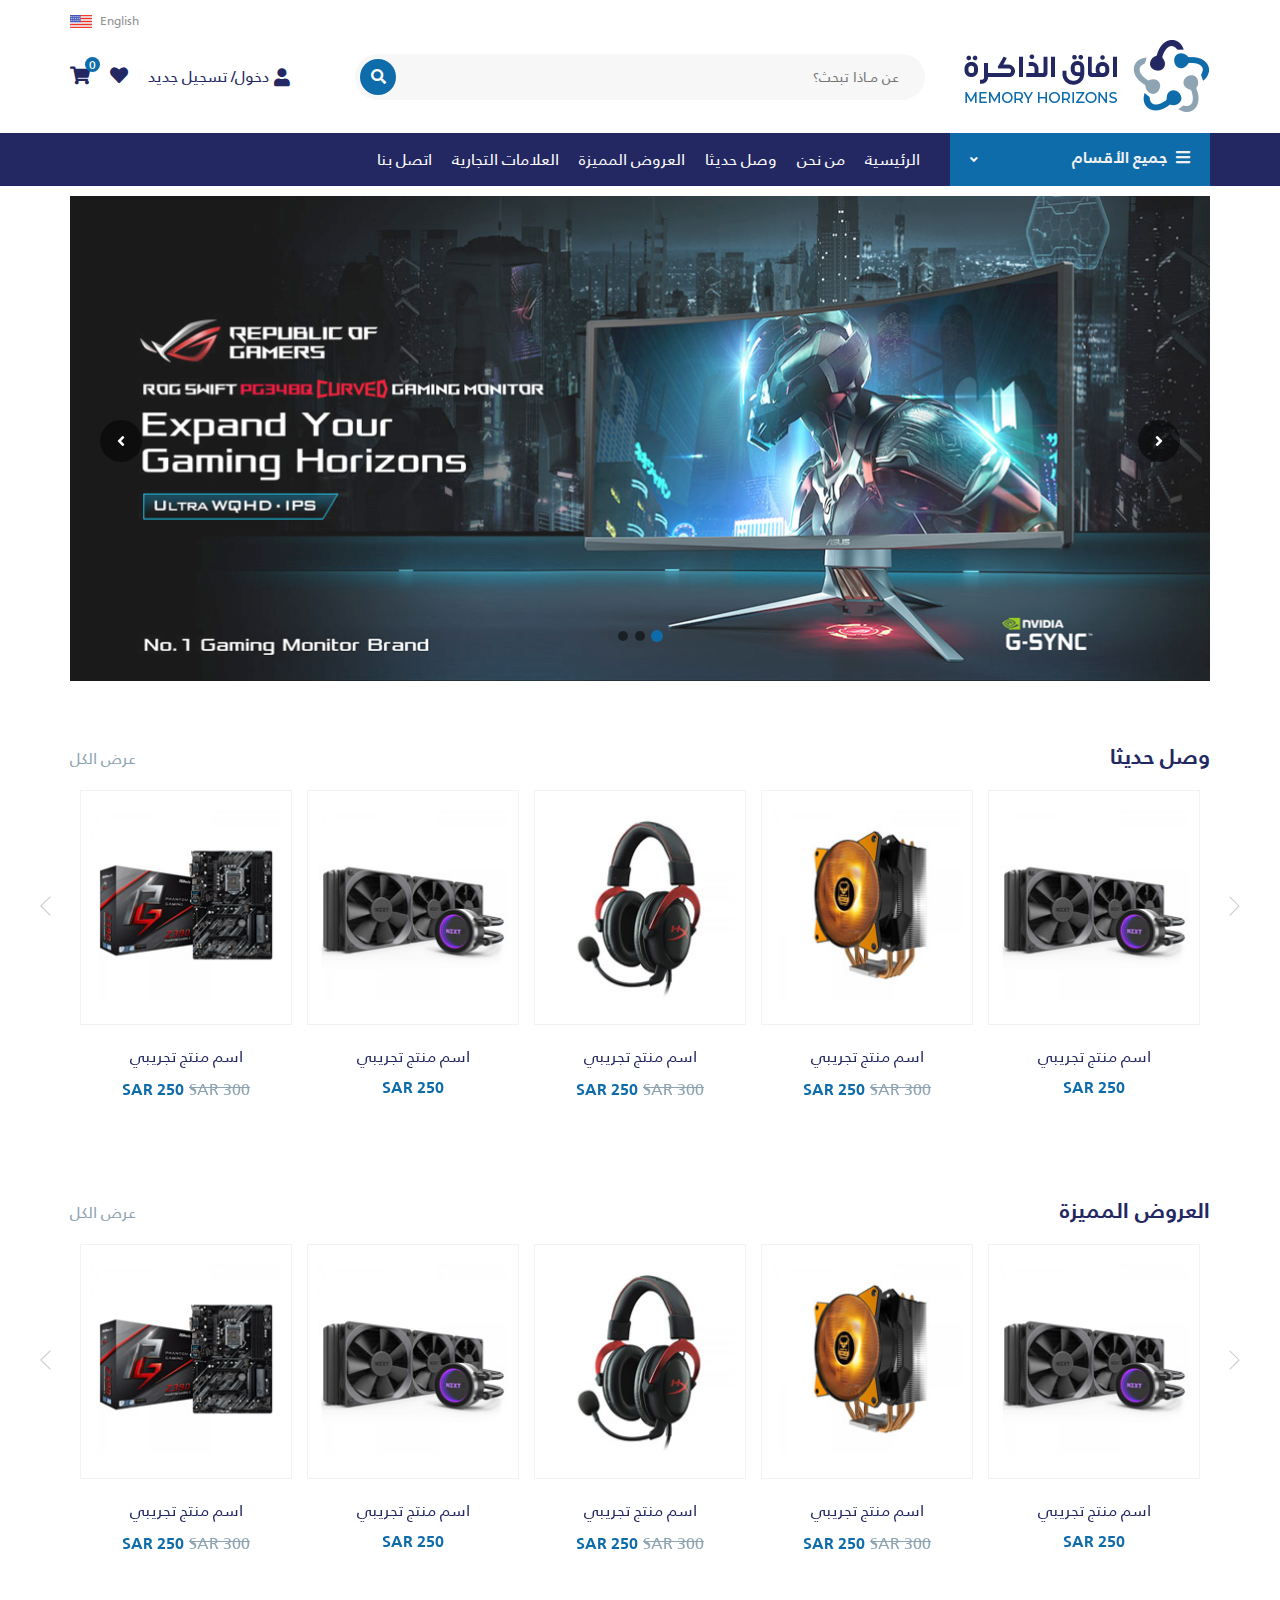
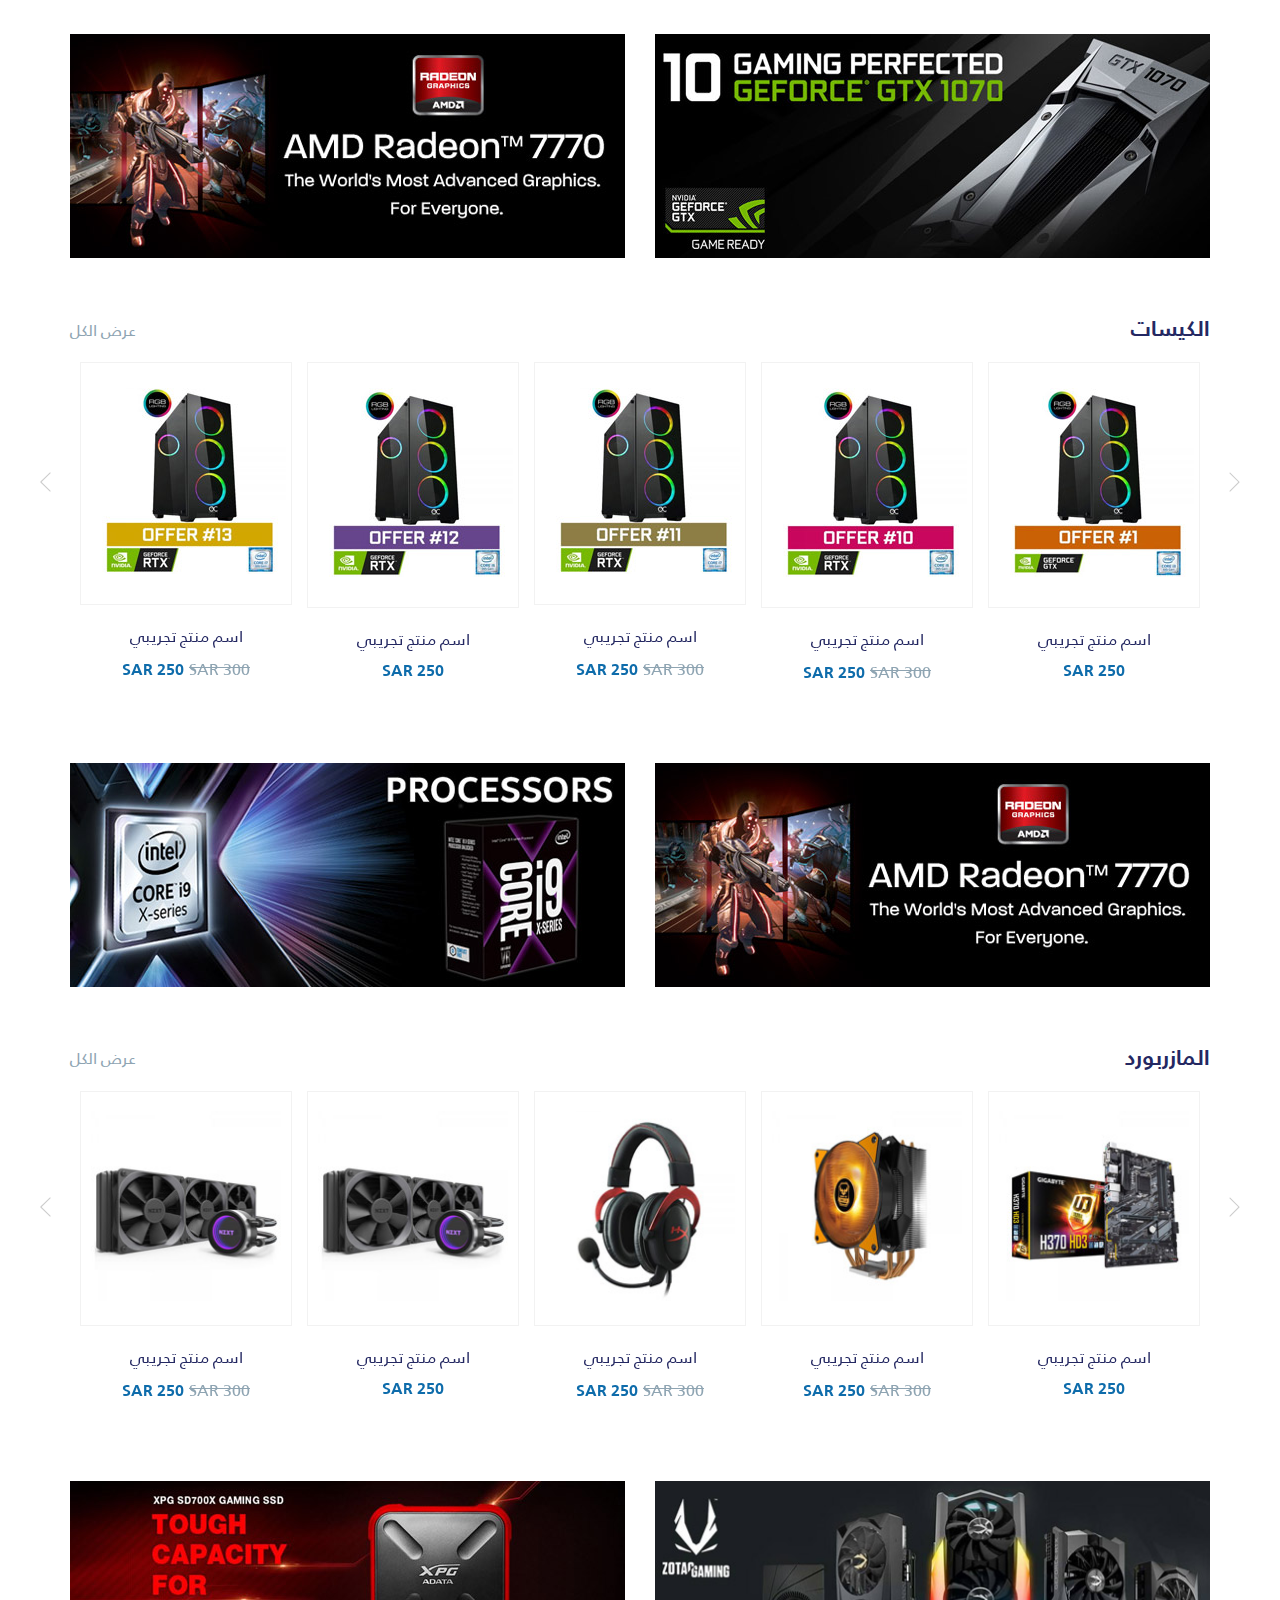
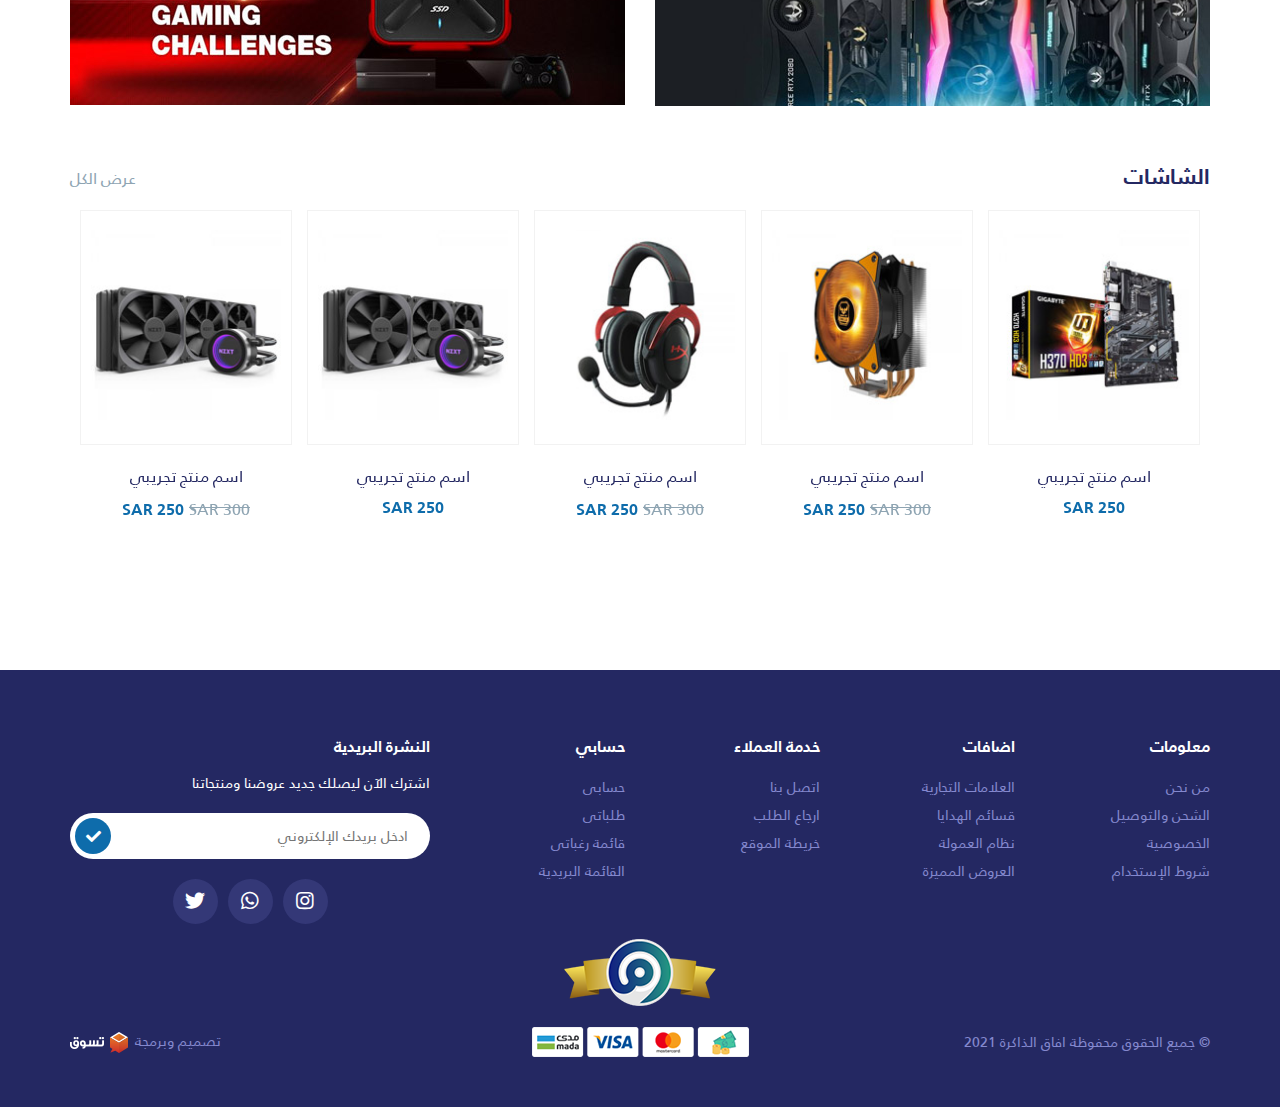
<file: index.html>
<!DOCTYPE html>
<html lang="ar" dir="rtl">
<head>
  <meta charset="UTF-8">
  <meta http-equiv="X-UA-Compatible" content="IE=edge">
  <meta name="viewport" content="width=device-width, initial-scale=1.0">
  <link rel="icon" href="images/fav.png" type="image/png">
  <link rel="stylesheet" href="style/owl.carousel.min.css">
  <link rel="stylesheet" href="fonts/webfonts/all.css">
  <link rel="stylesheet" href="fonts/webfonts/all.min.css">
  <link rel="stylesheet" href="style/animate.css">
  <link rel="stylesheet" href="style/bootstrap.min.css">
  <link rel="stylesheet" href="style/bootstrap-rtl.min.css">
  <link rel="stylesheet" href="style/main.css">
  <title>Memory-horizons | Home</title>
</head>
<body id="body_" class="over_">

  <div class="preloader-sa">
    <img src="images/fav.png">
  </div>
<!-- ~~~~~~~~~~~~~~~~~~~~~~~~~start header~~~~~~~~~~~~~~~~~~~~~ -->
<header>
  <div class="container">
    <div class="lang">
      <a href="./en.html" class="anc_lang anc_gh">
        English
        <img src="./images/en.jpg" alt="image language" width="22" height="13">
      </a>
    </div>
  </div>
  <div class="container">
    <div class="header">
      <div class="logo">
        <a href="./index.html" class="anc_gh">
          <img src="images/logo.png" class="img_w" alt="Ahmed M. Bin Alahmed Law Firm logo" width="100" height="100">
        </a>
      </div>
      <div class="input_div">
        <input type="text" placeholder="عن مــاذا تبحث؟">
        <button class="btn_gh btn_search">
          <i class="fas fa-search"></i>
        </button>
      </div>
      <div class="user_div">
        <i class="fa fa-bars bars_" id="bars_"></i>
        <a href="#" class="anc_user anc_gh">
          <i class="fas fa-user"></i>
          <span>دخول/ تسجيل جديد</span>
        </a>
        <button class="btn_gh btn_user btn_heart">
          <i class="fa fa-heart"></i>
        </button>
        <button class="btn_gh btn_user shoppingg_">
          <i class="fas fa-shopping-cart"></i>
          <span>0</span>
        </button>
      </div>
    </div>
  </div>
  <nav id="nav_">
    <i class="fas fa-times close_" id="close_"></i>
    <div class="lang">
      <a href="./en.html" class="anc_lang anc_gh">
        English
        <img src="./images/en.jpg" alt="image language" width="22" height="13">
      </a>
    </div>
    <div class="container">
      <div class="nav">
        <ul class="ul_nav ul_gh">
          <li class="all_hover">
            <a href="#" class="anc_gh anc_nav all_sections">
              <span>
                <i class="fa fa-bars"></i>
                جميع الأقسام
              </span>
            </a>
            <ul class="ul_menu ul_gh">
              <li class="sub_hover">
              <a href="#" class="anc_gh anc_sub_menu">
                الرامات
                <i class="fa fa-angle-down"></i>
              </a>
              
                <ul class="ul_gh ul_sub_menu">
                  <li><a href="#" class="anc_gh anc_sub_menu">الرامات</a></li>
                  <li><a href="#" class="anc_gh anc_sub_menu">الرامات</a></li>
                  <li><a href="#" class="anc_gh anc_sub_menu">المعالجات</a></li>
                  <li><a href="#" class="anc_gh anc_sub_menu">المعالجات</a></li>
                  <li><a href="#" class="anc_gh anc_sub_menu">المعالجات</a></li>

                </ul>
              </li>
              <li><a href="#" class="anc_gh anc_sub_menu">الباورات</a></li>
              <li><a href="#" class="anc_gh anc_sub_menu">كراسى الجيمنج</a></li>
              <li><a href="#" class="anc_gh anc_sub_menu">مبرد المعالج</a></li>
              <li><a href="#" class="anc_gh anc_sub_menu">كروت الشاشة</a></li>
              <li><a href="#" class="anc_gh anc_sub_menu">الماوس باد</a></li>
              <li><a href="#" class="anc_gh anc_sub_menu">المعالجات</a></li>
              <li><a href="#" class="anc_gh anc_sub_menu">هارديسكات SSD</a></li>
              <li><a href="#" class="anc_gh anc_sub_menu">هارديسكات HDD</a></li>
              <li><a href="#" class="anc_gh anc_sub_menu">الكيبورد و الماوس</a></li>
              <li><a href="#" class="anc_gh anc_sub_menu">المازربورد</a></li>
              <li><a href="#" class="anc_gh anc_sub_menu">الكيسات</a></li>
              <li><a href="#" class="anc_gh anc_sub_menu">طاولات الكمبيوتر</a></li>
            </ul>
          </li>
          <li class="order_"><a href="./index.html" class="anc_gh anc_nav">الرئيسية</a></li>
          <li><a href="#" class="anc_gh anc_nav">من نحن</a></li>
          <li><a href="#" class="anc_gh anc_nav">وصل حديثا</a></li>
          <li><a href="#" class="anc_gh anc_nav">العروض المميزة</a></li>
          <li><a href="#" class="anc_gh anc_nav">العلامات التجارية</a></li>
          <li><a href="#" class="anc_gh anc_nav">اتصل بنا</a></li>
        </ul>
      </div>
    </div>
  </nav>
</header>
<!-- ~~~~~~~~~~~~~~~~~~~~~~~~~start header~~~~~~~~~~~~~~~~~~~~~ -->

<!-- ~~~~~~~~~~~~~~~~~~~~~~~~~start slider~~~~~~~~~~~~~~~~~~~~~ -->
<div class="slider_parant">
  <div class="container">
    <div class="slider">
      <div class="owl-carousel">
        <div class="item">
          <a href="#" class="anc_slider anc_gh">
            <img src="images/slider.png" alt="slider img">
          </a>
        </div>
        <div class="item">
          <a href="#" class="anc_slider anc_gh">
            <img src="images/slider.png" alt="slider img">
          </a>
        </div>
        <div class="item">
          <a href="#" class="anc_slider anc_gh">
            <img src="images/slider.png" alt="slider img">
          </a>
        </div>
      </div>
    </div>
  </div>
</div>
<!-- ~~~~~~~~~~~~~~~~~~~~~~~~~~~end slider~~~~~~~~~~~~~~~~~~~~~ -->

<!-- ~~~~~~~~~~~~~~~~~~~~~~~~~start new~~~~~~~~~~~~~~~~~~~~~~~~ -->
<div class="new_parant">
  <div class="container">
    <div class="new">
      <div class="title_section">
        <h2 class="m_P_gh title_">وصل حديثا</h2>
        <a href="#" class="anc_gh anc_more">
          عرض الكل
        </a>
      </div>
      <div class="owl-carousel">
        <div class="item">
          <div class="slid_div_n">
            <div class="img_div">
              <a href="#" class="anc_img anc_gh">
                <img src="images/products/1.jpg" alt="slider img">
              </a>
            </div>
            <div class="content_">
              <a href="#" class="anc_gh anc_products">اسم منتج تجريبي</a>
              <div class="price">
                <p class="m_P_gh">250 SAR</p>
              </div>
            </div>
          </div>
        </div>
        <div class="item">
          <div class="slid_div_n">
            <div class="img_div">
              <a href="#" class="anc_img anc_gh">
                <img src="images/products/2.jpg" alt="slider img">
              </a>
            </div>
            <div class="content_">
              <a href="#" class="anc_gh anc_products">اسم منتج تجريبي</a>
              <div class="price">
                <span>300 SAR</span>
                <p class="m_P_gh">250 SAR</p>
              </div>
            </div>
          </div>

        </div>
        <div class="item">
          <div class="slid_div_n">
            <div class="img_div">
              <a href="#" class="anc_img anc_gh">
                <img src="images/products/3.jpg" alt="slider img">
              </a>
            </div>
            <div class="content_">
              <a href="#" class="anc_gh anc_products">اسم منتج تجريبي</a>
              <div class="price">
                <span>300 SAR</span>
                <p class="m_P_gh">250 SAR</p>
              </div>
            </div>
          </div>
        </div>
        <div class="item">
          <div class="slid_div_n">
            <div class="img_div">
              <a href="#" class="anc_img anc_gh">
                <img src="images/products/1.jpg" alt="slider img">
              </a>
            </div>
            <div class="content_">
              <a href="#" class="anc_gh anc_products">اسم منتج تجريبي</a>
              <div class="price">
                <p class="m_P_gh">250 SAR</p>
              </div>
            </div>
          </div>
        </div>
        <div class="item">
          <div class="slid_div_n">
            <div class="img_div">
              <a href="#" class="anc_img anc_gh">
                <img src="images/products/5.jpg" alt="slider img">
              </a>
            </div>
            <div class="content_">
              <a href="#" class="anc_gh anc_products">اسم منتج تجريبي</a>
              <div class="price">
                <span>300 SAR</span>
                <p class="m_P_gh">250 SAR</p>
              </div>
            </div>
          </div>
        </div>
        <div class="item">
          <div class="slid_div_n">
            <div class="img_div">
              <a href="#" class="anc_img anc_gh">
                <img src="images/products/1.jpg" alt="slider img">
              </a>
            </div>
            <div class="content_">
              <a href="#" class="anc_gh anc_products">اسم منتج تجريبي</a>
              <div class="price">
                <p class="m_P_gh">250 SAR</p>
              </div>
            </div>
          </div>
        </div>
        <div class="item">
          <div class="slid_div_n">
            <div class="img_div">
              <a href="#" class="anc_img anc_gh">
                <img src="images/products/2.jpg" alt="slider img">
              </a>
            </div>
            <div class="content_">
              <a href="#" class="anc_gh anc_products">اسم منتج تجريبي</a>
              <div class="price">
                <span>300 SAR</span>
                <p class="m_P_gh">250 SAR</p>
              </div>
            </div>
          </div>
        </div>
        <div class="item">
          <div class="slid_div_n">
            <div class="img_div">
              <a href="#" class="anc_img anc_gh">
                <img src="images/products/3.jpg" alt="slider img">
              </a>
            </div>
            <div class="content_">
              <a href="#" class="anc_gh anc_products">اسم منتج تجريبي</a>
              <div class="price">
                <span>300 SAR</span>
                <p class="m_P_gh">250 SAR</p>
              </div>
            </div>
          </div>
        </div>
        <div class="item">
          <div class="slid_div_n">
            <div class="img_div">
              <a href="#" class="anc_img anc_gh">
                <img src="images/products/1.jpg" alt="slider img">
              </a>
            </div>
            <div class="content_">
              <a href="#" class="anc_gh anc_products">اسم منتج تجريبي</a>
              <div class="price">
                <span>300 SAR</span>
                <p class="m_P_gh">250 SAR</p>
              </div>
            </div>
          </div>
        </div>
        <div class="item">
          <div class="slid_div_n">
            <div class="img_div">
              <a href="#" class="anc_img anc_gh">
                <img src="images/products/5.jpg" alt="slider img">
              </a>
            </div>
            <div class="content_">
              <a href="#" class="anc_gh anc_products">اسم منتج تجريبي</a>
              <div class="price">
                <span>300 SAR</span>
                <p class="m_P_gh">250 SAR</p>
              </div>
            </div>
          </div>
        </div>
      </div>
    </div>
  </div>
</div>
<!-- ~~~~~~~~~~~~~~~~~~~~~~~~~end new~~~~~~~~~~~~~~~~~~~~~~~~~~ -->

<!-- ~~~~~~~~~~~~~~~~~~~~~~start Special_Off~~~~~~~~~~~~~~~~~~~ -->
<div class="Special_Off">
  <div class="container">
    <div class="new">
      <div class="title_section">
        <h2 class="m_P_gh title_"> العروض المميزة</h2>
        <a href="#" class="anc_gh anc_more">
          عرض الكل
        </a>
      </div>
      <div class="owl-carousel">
        <div class="item">
          <div class="slid_div_n">
            <div class="img_div">
              <a href="#" class="anc_img anc_gh">
                <img src="images/products/1.jpg" alt="slider img">
              </a>
            </div>
            <div class="content_">
              <a href="#" class="anc_gh anc_products">اسم منتج تجريبي</a>
              <div class="price">
                <p class="m_P_gh">250 SAR</p>
              </div>
            </div>
          </div>
        </div>
        <div class="item">
          <div class="slid_div_n">
            <div class="img_div">
              <a href="#" class="anc_img anc_gh">
                <img src="images/products/2.jpg" alt="slider img">
              </a>
            </div>
            <div class="content_">
              <a href="#" class="anc_gh anc_products">اسم منتج تجريبي</a>
              <div class="price">
                <span>300 SAR</span>
                <p class="m_P_gh">250 SAR</p>
              </div>
            </div>
          </div>

        </div>
        <div class="item">
          <div class="slid_div_n">
            <div class="img_div">
              <a href="#" class="anc_img anc_gh">
                <img src="images/products/3.jpg" alt="slider img">
              </a>
            </div>
            <div class="content_">
              <a href="#" class="anc_gh anc_products">اسم منتج تجريبي</a>
              <div class="price">
                <span>300 SAR</span>
                <p class="m_P_gh">250 SAR</p>
              </div>
            </div>
          </div>
        </div>
        <div class="item">
          <div class="slid_div_n">
            <div class="img_div">
              <a href="#" class="anc_img anc_gh">
                <img src="images/products/1.jpg" alt="slider img">
              </a>
            </div>
            <div class="content_">
              <a href="#" class="anc_gh anc_products">اسم منتج تجريبي</a>
              <div class="price">
                <p class="m_P_gh">250 SAR</p>
              </div>
            </div>
          </div>
        </div>
        <div class="item">
          <div class="slid_div_n">
            <div class="img_div">
              <a href="#" class="anc_img anc_gh">
                <img src="images/products/5.jpg" alt="slider img">
              </a>
            </div>
            <div class="content_">
              <a href="#" class="anc_gh anc_products">اسم منتج تجريبي</a>
              <div class="price">
                <span>300 SAR</span>
                <p class="m_P_gh">250 SAR</p>
              </div>
            </div>
          </div>
        </div>
        <div class="item">
          <div class="slid_div_n">
            <div class="img_div">
              <a href="#" class="anc_img anc_gh">
                <img src="images/products/1.jpg" alt="slider img">
              </a>
            </div>
            <div class="content_">
              <a href="#" class="anc_gh anc_products">اسم منتج تجريبي</a>
              <div class="price">
                <p class="m_P_gh">250 SAR</p>
              </div>
            </div>
          </div>
        </div>
        <div class="item">
          <div class="slid_div_n">
            <div class="img_div">
              <a href="#" class="anc_img anc_gh">
                <img src="images/products/2.jpg" alt="slider img">
              </a>
            </div>
            <div class="content_">
              <a href="#" class="anc_gh anc_products">اسم منتج تجريبي</a>
              <div class="price">
                <span>300 SAR</span>
                <p class="m_P_gh">250 SAR</p>
              </div>
            </div>
          </div>
        </div>
        <div class="item">
          <div class="slid_div_n">
            <div class="img_div">
              <a href="#" class="anc_img anc_gh">
                <img src="images/products/3.jpg" alt="slider img">
              </a>
            </div>
            <div class="content_">
              <a href="#" class="anc_gh anc_products">اسم منتج تجريبي</a>
              <div class="price">
                <span>300 SAR</span>
                <p class="m_P_gh">250 SAR</p>
              </div>
            </div>
          </div>
        </div>
        <div class="item">
          <div class="slid_div_n">
            <div class="img_div">
              <a href="#" class="anc_img anc_gh">
                <img src="images/products/1.jpg" alt="slider img">
              </a>
            </div>
            <div class="content_">
              <a href="#" class="anc_gh anc_products">اسم منتج تجريبي</a>
              <div class="price">
                <span>300 SAR</span>
                <p class="m_P_gh">250 SAR</p>
              </div>
            </div>
          </div>
        </div>
        <div class="item">
          <div class="slid_div_n">
            <div class="img_div">
              <a href="#" class="anc_img anc_gh">
                <img src="images/products/5.jpg" alt="slider img">
              </a>
            </div>
            <div class="content_">
              <a href="#" class="anc_gh anc_products">اسم منتج تجريبي</a>
              <div class="price">
                <span>300 SAR</span>
                <p class="m_P_gh">250 SAR</p>
              </div>
            </div>
          </div>
        </div>
      </div>
    </div>
  </div>
</div>
<!-- ~~~~~~~~~~~~~~~~~~~~~~end Special_Off~~~~~~~~~~~~~~~~~~~~~ -->

<!-- ~~~~~~~~~~~~~~~~~~~~~~~~start banners~~~~~~~~~~~~~~~~~~~~~ -->
<div class="banners_parant">
  <div class="container">
    <div class="banners">
      <div class="row">
        <div class="col-md-6 col-sm-12">
          <a href="#" class="anc_banner anc_gh"><img src="images/b1.jpg" alt="banners"></a>
        </div>
        <div class="col-md-6 col-sm-12">
          <a href="#" class="anc_banner anc_gh"><img src="images/b2.jpg" alt="banners"></a>
        </div>
      </div>
    </div>
  </div>
</div>
<!-- ~~~~~~~~~~~~~~~~~~~~~~~~end banners~~~~~~~~~~~~~~~~~~~~~~~ -->

<!-- ~~~~~~~~~~~~~~~~~~~~~~~~start Computer~~~~~~~~~~~~~~~~~~~~ -->
<div class="Computer">
  <div class="container">
    <div class="new">
      <div class="title_section">
        <h2 class="m_P_gh title_">الكيسات</h2>
        <a href="#" class="anc_gh anc_more">
          عرض الكل
        </a>
      </div>
      <div class="owl-carousel">
        <div class="item">
          <div class="slid_div_n">
            <div class="img_div">
              <a href="#" class="anc_img anc_gh">
                <img src="images/products/11.jpg" alt="slider img">
              </a>
            </div>
            <div class="content_">
              <a href="#" class="anc_gh anc_products">اسم منتج تجريبي</a>
              <div class="price">
                <p class="m_P_gh">250 SAR</p>
              </div>
            </div>
          </div>
        </div>
        <div class="item">
          <div class="slid_div_n">
            <div class="img_div">
              <a href="#" class="anc_img anc_gh">
                <img src="images/products/12.jpg" alt="slider img">
              </a>
            </div>
            <div class="content_">
              <a href="#" class="anc_gh anc_products">اسم منتج تجريبي</a>
              <div class="price">
                <span>300 SAR</span>
                <p class="m_P_gh">250 SAR</p>
              </div>
            </div>
          </div>
        </div>
        <div class="item">
          <div class="slid_div_n">
            <div class="img_div">
              <a href="#" class="anc_img anc_gh">
                <img src="images/products/13.jpg" alt="slider img">
              </a>
            </div>
            <div class="content_">
              <a href="#" class="anc_gh anc_products">اسم منتج تجريبي</a>
              <div class="price">
                <span>300 SAR</span>
                <p class="m_P_gh">250 SAR</p>
              </div>
            </div>
          </div>
        </div>
        <div class="item">
          <div class="slid_div_n">
            <div class="img_div">
              <a href="#" class="anc_img anc_gh">
                <img src="images/products/14.jpg" alt="slider img">
              </a>
            </div>
            <div class="content_">
              <a href="#" class="anc_gh anc_products">اسم منتج تجريبي</a>
              <div class="price">
                <p class="m_P_gh">250 SAR</p>
              </div>
            </div>
          </div>
        </div>
        <div class="item">
          <div class="slid_div_n">
            <div class="img_div">
              <a href="#" class="anc_img anc_gh">
                <img src="images/products/15.jpg" alt="slider img">
              </a>
            </div>
            <div class="content_">
              <a href="#" class="anc_gh anc_products">اسم منتج تجريبي</a>
              <div class="price">
                <span>300 SAR</span>
                <p class="m_P_gh">250 SAR</p>
              </div>
            </div>
          </div>
        </div>
        <div class="item">
          <div class="slid_div_n">
            <div class="img_div">
              <a href="#" class="anc_img anc_gh">
                <img src="images/products/13.jpg" alt="slider img">
              </a>
            </div>
            <div class="content_">
              <a href="#" class="anc_gh anc_products">اسم منتج تجريبي</a>
              <div class="price">
                <span>300 SAR</span>
                <p class="m_P_gh">250 SAR</p>
              </div>
            </div>
          </div>
        </div>
        <div class="item">
          <div class="slid_div_n">
            <div class="img_div">
              <a href="#" class="anc_img anc_gh">
                <img src="images/products/14.jpg" alt="slider img">
              </a>
            </div>
            <div class="content_">
              <a href="#" class="anc_gh anc_products">اسم منتج تجريبي</a>
              <div class="price">
                <p class="m_P_gh">250 SAR</p>
              </div>
            </div>
          </div>
        </div>
        <div class="item">
          <div class="slid_div_n">
            <div class="img_div">
              <a href="#" class="anc_img anc_gh">
                <img src="images/products/15.jpg" alt="slider img">
              </a>
            </div>
            <div class="content_">
              <a href="#" class="anc_gh anc_products">اسم منتج تجريبي</a>
              <div class="price">
                <span>300 SAR</span>
                <p class="m_P_gh">250 SAR</p>
              </div>
            </div>
          </div>
        </div>
      </div>
    </div>
  </div>
</div>
<!-- ~~~~~~~~~~~~~~~~~~~~~~~~end Computer~~~~~~~~~~~~~~~~~~~~~~ -->

<!-- ~~~~~~~~~~~~~~~~~~~~~~~~start banners~~~~~~~~~~~~~~~~~~~~~ -->
<div class="banners_parant">
  <div class="container">
    <div class="banners">
      <div class="row">
        <div class="col-md-6 col-sm-12">
          <a href="#" class="anc_banner anc_gh"><img src="images/b3.jpg" alt="banners"></a>
        </div>
        <div class="col-md-6 col-sm-12">
          <a href="#" class="anc_banner anc_gh"><img src="images/b4.jpg" alt="banners"></a>
        </div>
      </div>
    </div>
  </div>
</div>
<!-- ~~~~~~~~~~~~~~~~~~~~~~~~end banners~~~~~~~~~~~~~~~~~~~~~~~ -->

<!-- ~~~~~~~~~~~~~~~~~~~~~~start Special_Off~~~~~~~~~~~~~~~~~~~ -->
<div class="motherboard">
  <div class="container">
    <div class="new">
      <div class="title_section">
        <h2 class="m_P_gh title_">المازربورد</h2>
        <a href="#" class="anc_gh anc_more">
          عرض الكل
        </a>
      </div>
      <div class="owl-carousel">
        <div class="item">
          <div class="slid_div_n">
            <div class="img_div">
              <a href="#" class="anc_img anc_gh">
                <img src="images/products/4.jpg" alt="slider img">
              </a>
            </div>
            <div class="content_">
              <a href="#" class="anc_gh anc_products">اسم منتج تجريبي</a>
              <div class="price">
                <p class="m_P_gh">250 SAR</p>
              </div>
            </div>
          </div>
        </div>
        <div class="item">
          <div class="slid_div_n">
            <div class="img_div">
              <a href="#" class="anc_img anc_gh">
                <img src="images/products/2.jpg" alt="slider img">
              </a>
            </div>
            <div class="content_">
              <a href="#" class="anc_gh anc_products">اسم منتج تجريبي</a>
              <div class="price">
                <span>300 SAR</span>
                <p class="m_P_gh">250 SAR</p>
              </div>
            </div>
          </div>
        </div>
        <div class="item">
          <div class="slid_div_n">
            <div class="img_div">
              <a href="#" class="anc_img anc_gh">
                <img src="images/products/3.jpg" alt="slider img">
              </a>
            </div>
            <div class="content_">
              <a href="#" class="anc_gh anc_products">اسم منتج تجريبي</a>
              <div class="price">
                <span>300 SAR</span>
                <p class="m_P_gh">250 SAR</p>
              </div>
            </div>
          </div>
        </div>
        <div class="item">
          <div class="slid_div_n">
            <div class="img_div">
              <a href="#" class="anc_img anc_gh">
                <img src="images/products/1.jpg" alt="slider img">
              </a>
            </div>
            <div class="content_">
              <a href="#" class="anc_gh anc_products">اسم منتج تجريبي</a>
              <div class="price">
                <p class="m_P_gh">250 SAR</p>
              </div>
            </div>
          </div>
        </div>
        <div class="item">
          <div class="slid_div_n">
            <div class="img_div">
              <a href="#" class="anc_img anc_gh">
                <img src="images/products/1.jpg" alt="slider img">
              </a>
            </div>
            <div class="content_">
              <a href="#" class="anc_gh anc_products">اسم منتج تجريبي</a>
              <div class="price">
                <span>300 SAR</span>
                <p class="m_P_gh">250 SAR</p>
              </div>
            </div>
          </div>
        </div>
        <div class="item">
          <div class="slid_div_n">
            <div class="img_div">
              <a href="#" class="anc_img anc_gh">
                <img src="images/products/1.jpg" alt="slider img">
              </a>
            </div>
            <div class="content_">
              <a href="#" class="anc_gh anc_products">اسم منتج تجريبي</a>
              <div class="price">
                <p class="m_P_gh">250 SAR</p>
              </div>
            </div>
          </div>
        </div>
        <div class="item">
          <div class="slid_div_n">
            <div class="img_div">
              <a href="#" class="anc_img anc_gh">
                <img src="images/products/2.jpg" alt="slider img">
              </a>
            </div>
            <div class="content_">
              <a href="#" class="anc_gh anc_products">اسم منتج تجريبي</a>
              <div class="price">
                <span>300 SAR</span>
                <p class="m_P_gh">250 SAR</p>
              </div>
            </div>
          </div>
        </div>
        <div class="item">
          <div class="slid_div_n">
            <div class="img_div">
              <a href="#" class="anc_img anc_gh">
                <img src="images/products/3.jpg" alt="slider img">
              </a>
            </div>
            <div class="content_">
              <a href="#" class="anc_gh anc_products">اسم منتج تجريبي</a>
              <div class="price">
                <span>300 SAR</span>
                <p class="m_P_gh">250 SAR</p>
              </div>
            </div>
          </div>
        </div>
        <div class="item">
          <div class="slid_div_n">
            <div class="img_div">
              <a href="#" class="anc_img anc_gh">
                <img src="images/products/1.jpg" alt="slider img">
              </a>
            </div>
            <div class="content_">
              <a href="#" class="anc_gh anc_products">اسم منتج تجريبي</a>
              <div class="price">
                <span>300 SAR</span>
                <p class="m_P_gh">250 SAR</p>
              </div>
            </div>
          </div>
        </div>
        <div class="item">
          <div class="slid_div_n">
            <div class="img_div">
              <a href="#" class="anc_img anc_gh">
                <img src="images/products/5.jpg" alt="slider img">
              </a>
            </div>
            <div class="content_">
              <a href="#" class="anc_gh anc_products">اسم منتج تجريبي</a>
              <div class="price">
                <span>300 SAR</span>
                <p class="m_P_gh">250 SAR</p>
              </div>
            </div>
          </div>
        </div>
      </div>
    </div>
  </div>
</div>
<!-- ~~~~~~~~~~~~~~~~~~~~~~end Special_Off~~~~~~~~~~~~~~~~~~~~~ -->

<!-- ~~~~~~~~~~~~~~~~~~~~~~~~start banners~~~~~~~~~~~~~~~~~~~~~ -->
<div class="banners_parant">
  <div class="container">
    <div class="banners">
      <div class="row">
        <div class="col-md-6 col-sm-12">
          <a href="#" class="anc_banner anc_gh"><img src="images/b5.jpg" alt="banners"></a>
        </div>
        <div class="col-md-6 col-sm-12">
          <a href="#" class="anc_banner anc_gh"><img src="images/b6.jpg" alt="banners"></a>
        </div>
      </div>
    </div>
  </div>
</div>
<!-- ~~~~~~~~~~~~~~~~~~~~~~~~end banners~~~~~~~~~~~~~~~~~~~~~~~ -->

<!-- ~~~~~~~~~~~~~~~~~~~~~~start Special_Off~~~~~~~~~~~~~~~~~~~ -->
<div class="screens">
  <div class="container">
    <div class="new">
      <div class="title_section">
        <h2 class="m_P_gh title_">الشاشات</h2>
        <a href="#" class="anc_gh anc_more">
          عرض الكل
        </a>
      </div>
      <div class="owl-carousel">
        <div class="item">
          <div class="slid_div_n">
            <div class="img_div">
              <a href="#" class="anc_img anc_gh">
                <img src="images/products/4.jpg" alt="slider img">
              </a>
            </div>
            <div class="content_">
              <a href="#" class="anc_gh anc_products">اسم منتج تجريبي</a>
              <div class="price">
                <p class="m_P_gh">250 SAR</p>
              </div>
            </div>
          </div>
        </div>
        <div class="item">
          <div class="slid_div_n">
            <div class="img_div">
              <a href="#" class="anc_img anc_gh">
                <img src="images/products/2.jpg" alt="slider img">
              </a>
            </div>
            <div class="content_">
              <a href="#" class="anc_gh anc_products">اسم منتج تجريبي</a>
              <div class="price">
                <span>300 SAR</span>
                <p class="m_P_gh">250 SAR</p>
              </div>
            </div>
          </div>
        </div>
        <div class="item">
          <div class="slid_div_n">
            <div class="img_div">
              <a href="#" class="anc_img anc_gh">
                <img src="images/products/3.jpg" alt="slider img">
              </a>
            </div>
            <div class="content_">
              <a href="#" class="anc_gh anc_products">اسم منتج تجريبي</a>
              <div class="price">
                <span>300 SAR</span>
                <p class="m_P_gh">250 SAR</p>
              </div>
            </div>
          </div>
        </div>
        <div class="item">
          <div class="slid_div_n">
            <div class="img_div">
              <a href="#" class="anc_img anc_gh">
                <img src="images/products/1.jpg" alt="slider img">
              </a>
            </div>
            <div class="content_">
              <a href="#" class="anc_gh anc_products">اسم منتج تجريبي</a>
              <div class="price">
                <p class="m_P_gh">250 SAR</p>
              </div>
            </div>
          </div>
        </div>
        <div class="item">
          <div class="slid_div_n">
            <div class="img_div">
              <a href="#" class="anc_img anc_gh">
                <img src="images/products/1.jpg" alt="slider img">
              </a>
            </div>
            <div class="content_">
              <a href="#" class="anc_gh anc_products">اسم منتج تجريبي</a>
              <div class="price">
                <span>300 SAR</span>
                <p class="m_P_gh">250 SAR</p>
              </div>
            </div>
          </div>
        </div>

      </div>
    </div>
  </div>
</div>
<!-- ~~~~~~~~~~~~~~~~~~~~~~end Special_Off~~~~~~~~~~~~~~~~~~~~~ -->

<!-- ~~~~~~~~~~~~~~~~~~~~~start footer~~~~~~~~~~~~~~~~~~~~~~~~~ -->
<footer>
  <div class="container">
    <div class="footer">
      <div class="row">
        <div class="col-md-2">
          <div class="f_div">
            <h2 class="f_btn m_P_gh" role="button" data-toggle="collapse" data-target="#ac"> معلومات</h2>
            <ul id="ac" class="ul_list ul_gh collapse">
              <li><a href="#" class="anc_gh">من نحن</a></li>
              <li><a href="#" class="anc_gh"> الشحن والتوصيل</a></li>
              <li><a href="#" class="anc_gh">الخصوصية</a></li>
              <li><a href="#" class="anc_gh">شروط الإستخدام</a></li>
            </ul>
          </div>
        </div>
        <div class="col-md-2">
          <div class="f_div">
            <h2 class="m_P_gh f_btn" role="button" data-toggle="collapse" data-target="#acf"> اضافات</h2>
            <ul id="acf" class="ul_list ul_gh collapse">
              <li><a href="#" class="anc_gh">العلامات التجارية </a></li>
              <li><a href="#" class="anc_gh"> قسائم الهدايا </a></li>
              <li><a href="#" class="anc_gh"> نظام العمولة</a></li>
              <li><a href="#" class="anc_gh">العروض المميزة</a></li>
            </ul>
          </div>
        </div>
        <div class="col-md-2">
          <div class="f_div">
            <h2 class="m_P_gh f_btn" role="button" data-toggle="collapse" data-target="#acd"> خدمة العملاء</h2>
            <ul id="acd" class="ul_list ul_gh collapse">
              <li><a href="#" class="anc_gh"> اتصل بنا</a></li>
              <li><a href="#" class="anc_gh">ارجاع الطلب  </a></li>
              <li><a href="#" class="anc_gh"> خريطة الموقع</a></li>
            </ul>
          </div>
        </div>
        <div class="col-md-2">
          <div class="f_div">
            <h2 class="m_P_gh f_btn" role="button" data-toggle="collapse" data-target="#ace"> حسابي</h2>
            <ul id="ace" class="ul_list ul_gh collapse">
              <li><a href="#" class="anc_gh"> حسابى</a></li>
              <li><a href="#" class="anc_gh"> طلباتى </a></li>
              <li><a href="#" class="anc_gh"> قائمة رغباتى</a></li>
              <li><a href="#" class="anc_gh">القائمة البريدية</a></li>
            </ul>
          </div>
        </div>
        <div class="col-md-4">
          <div class="newslatter">
            <h4 class="m_P_gh f_btn">النشرة البريدية</h4>
            <div>
              <p class="m_P_gh">اشترك الآن ليصلك جديد عروضنا ومنتجاتنا</p>
              <div class="input_div">
                <input type="text" placeholder="ادخل بريدك الإلكتروني">
                <button class="btn_gh btn_newsla">
                  <i class="fas fa-check"></i>
                </button>
              </div>
              <div class="social_media">
                <ul class="ul_gh ul_social">
                  <li><a href="#"><i class="fab fa-instagram"></i></a></li>
                  <li><a href="#"><i class="fab fa-whatsapp"></i></a></li>
                  <li><a href="#"><i class="fab fa-twitter"></i></a></li>
                </ul>
              </div>
            </div>
          </div>
        </div>
      </div>
    </div>
  </div>
</footer>
<!-- ~~~~~~~~~~~~~~~~~~~~~end footer~~~~~~~~~~~~~~~~~~~~~~~~~~~ -->

<!-- ~~~~~~~~~~~~~~~~~~~start copyright~~~~~~~~~~~~~~~~~~~~~~~~ -->
<div class="copyright_parant">
  <div class="container">
    <div class="copyright">
      <div>
        <a href="https://maroof.sa/30220" class="anc_gh maroof">
          <img src="images/maroof.png" alt="maroof">
        </a>
      </div>
      <div class="tasawk_div">
        <p class="m_P_gh">
          © جميع الحقوق محفوظة افاق الذاكرة 2021
        </p>
        <img src="images/visa.png" alt="visa" class="visa">
        <p class="m_P_gh">
          تصميم وبرمجة
          <a href="https://tasawk.com.sa/" class="anc_tasawk">
            <img src="images/tasawk.png" alt="tasawk" class="tasawk_logo">
          </a>
        </p>
      </div>
    </div>
  </div>
</div>
<!-- ~~~~~~~~~~~~~~~~~~~~~end copyright~~~~~~~~~~~~~~~~~~~~~~~~ -->
    <script src="js/jquery-2.2.1.min.js"></script>
    <script src="js/bootstrap.min.js"></script>
    <script src="js/owl.carousel.min.js"></script>
    <script src="js/script.js"></script>
</body>

</html>
</file>
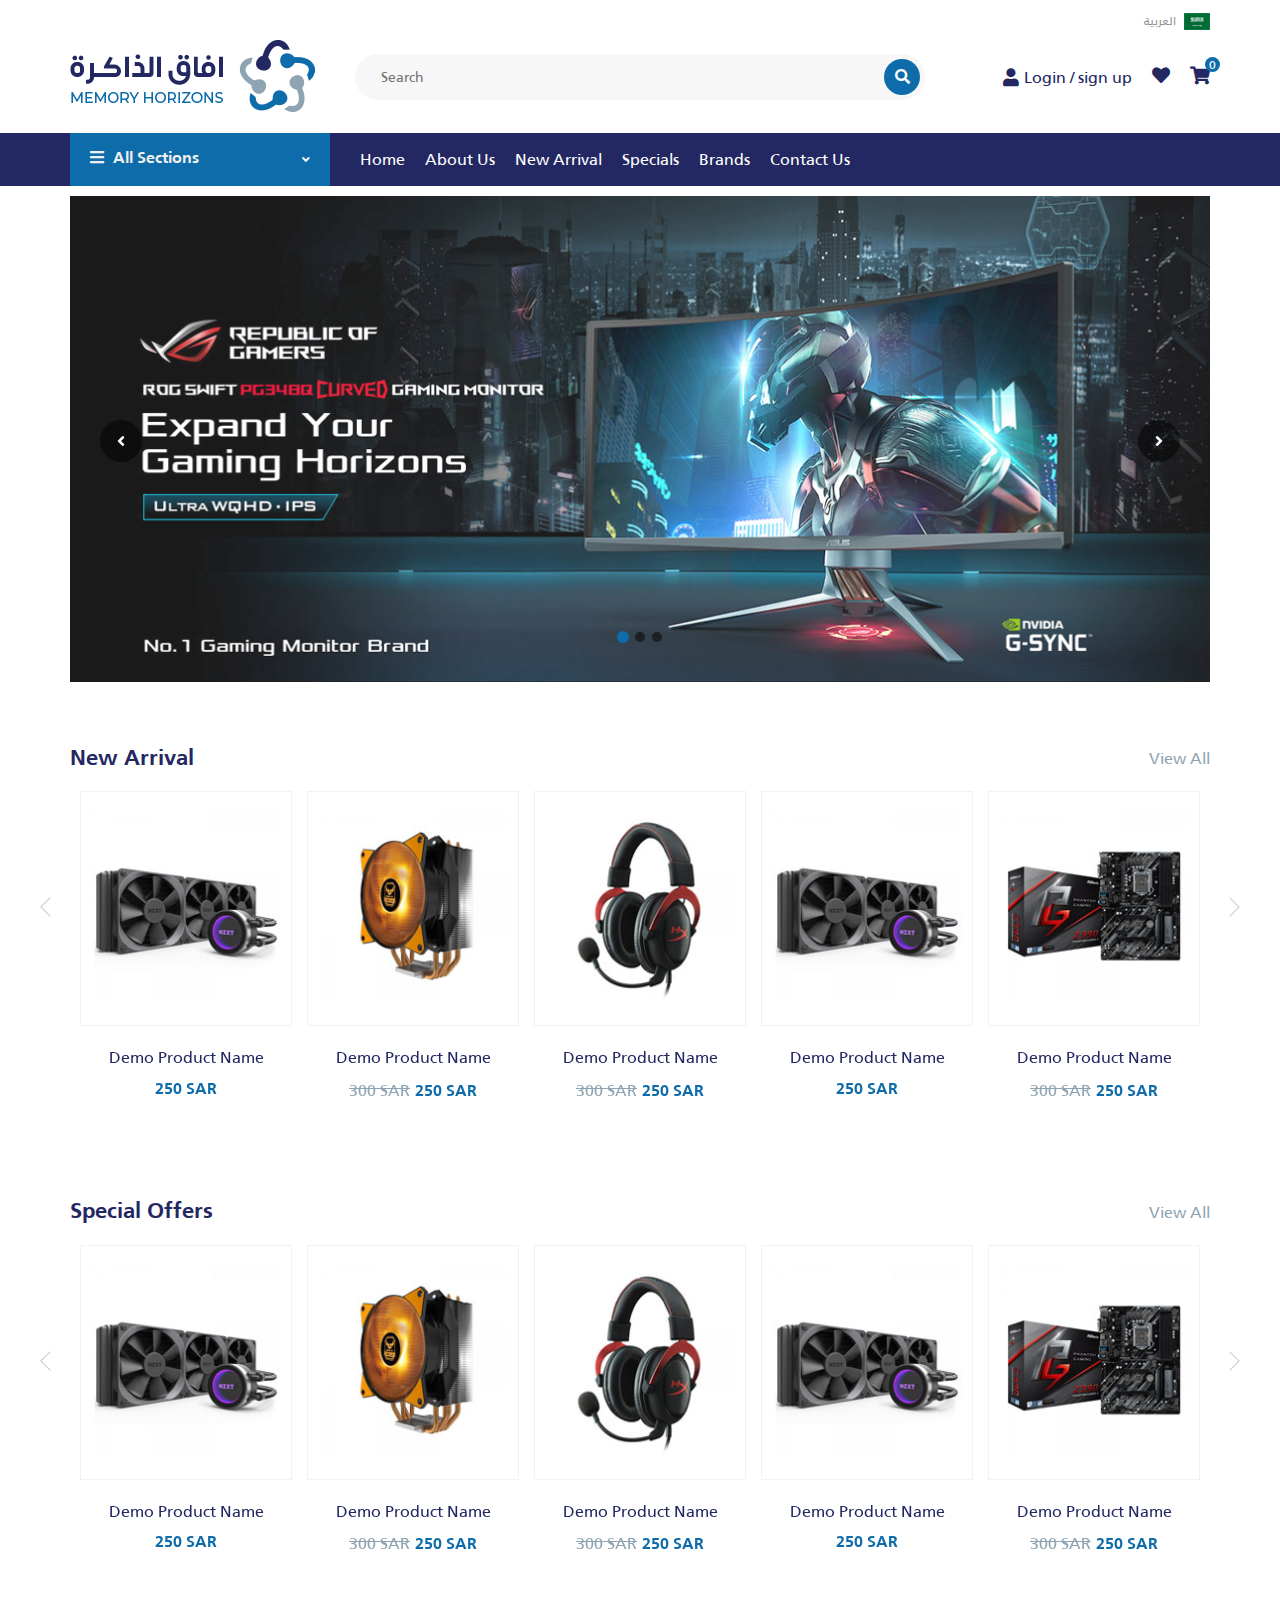
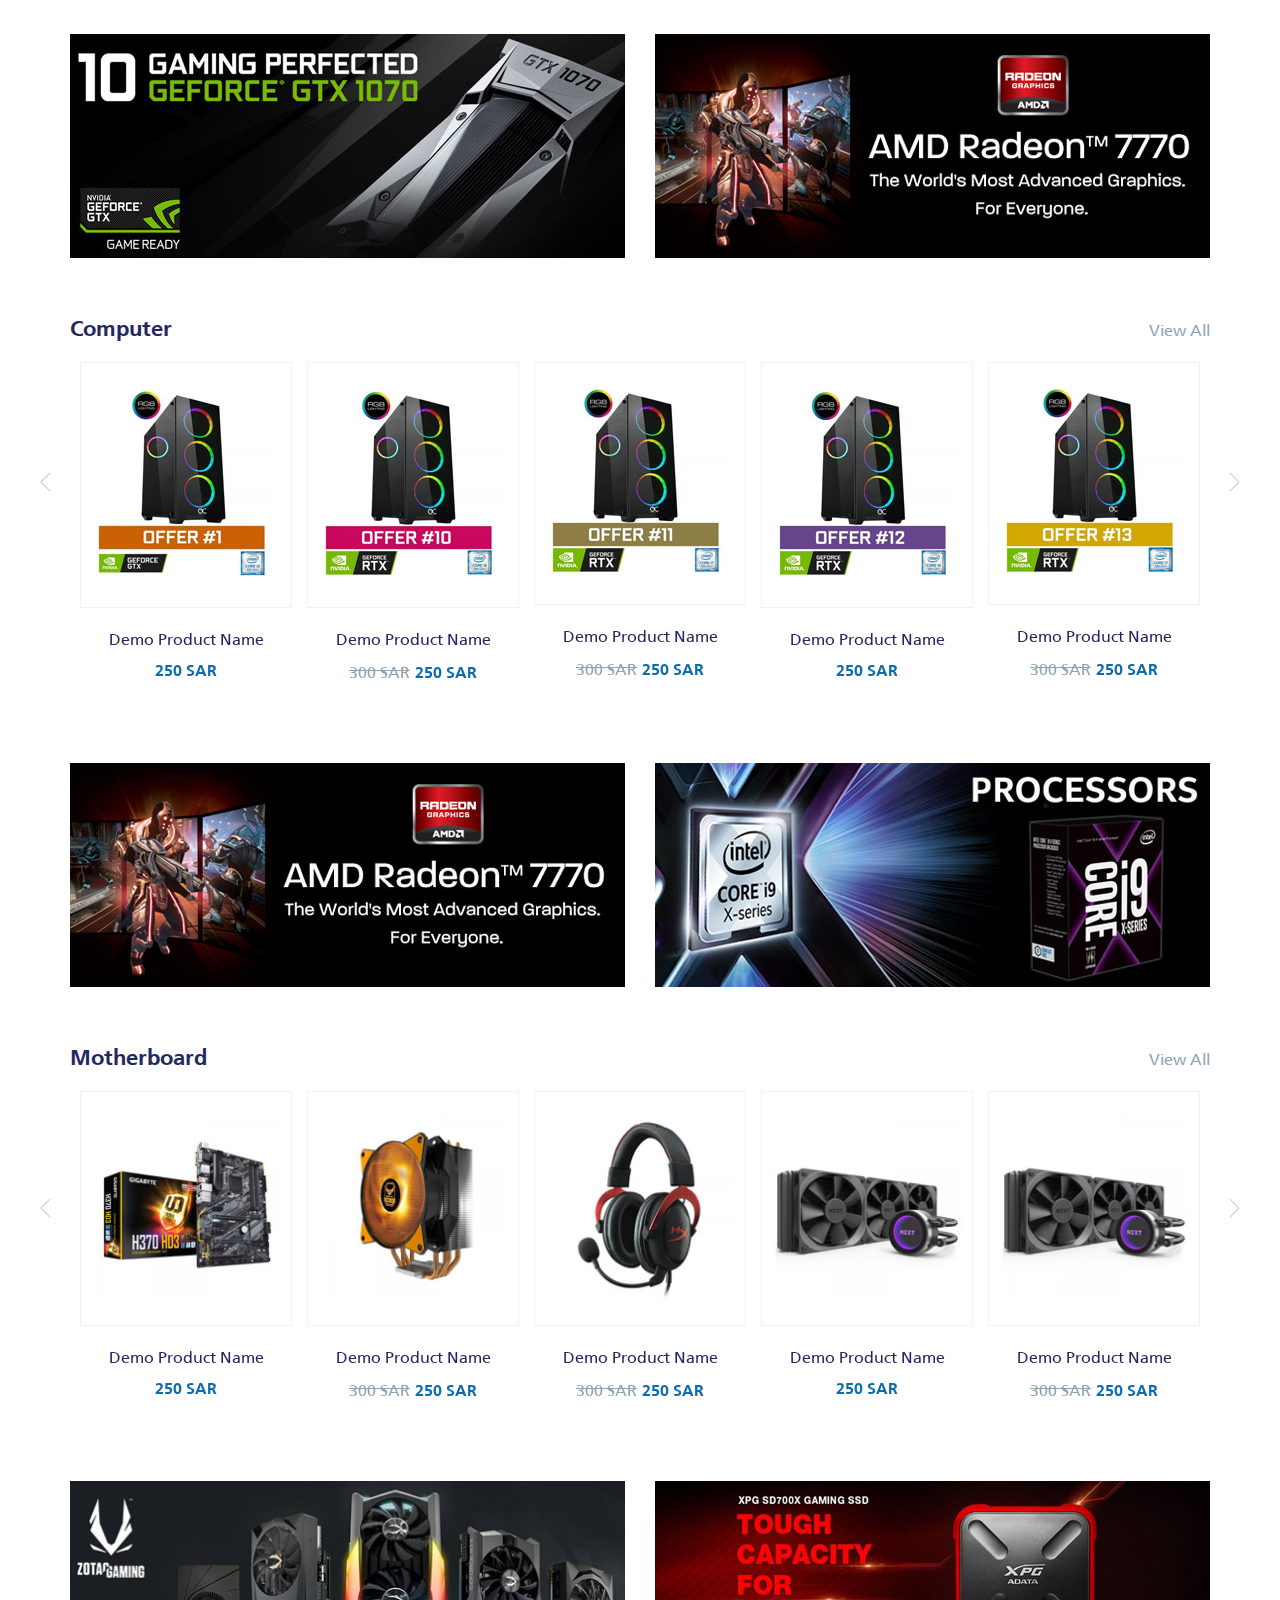
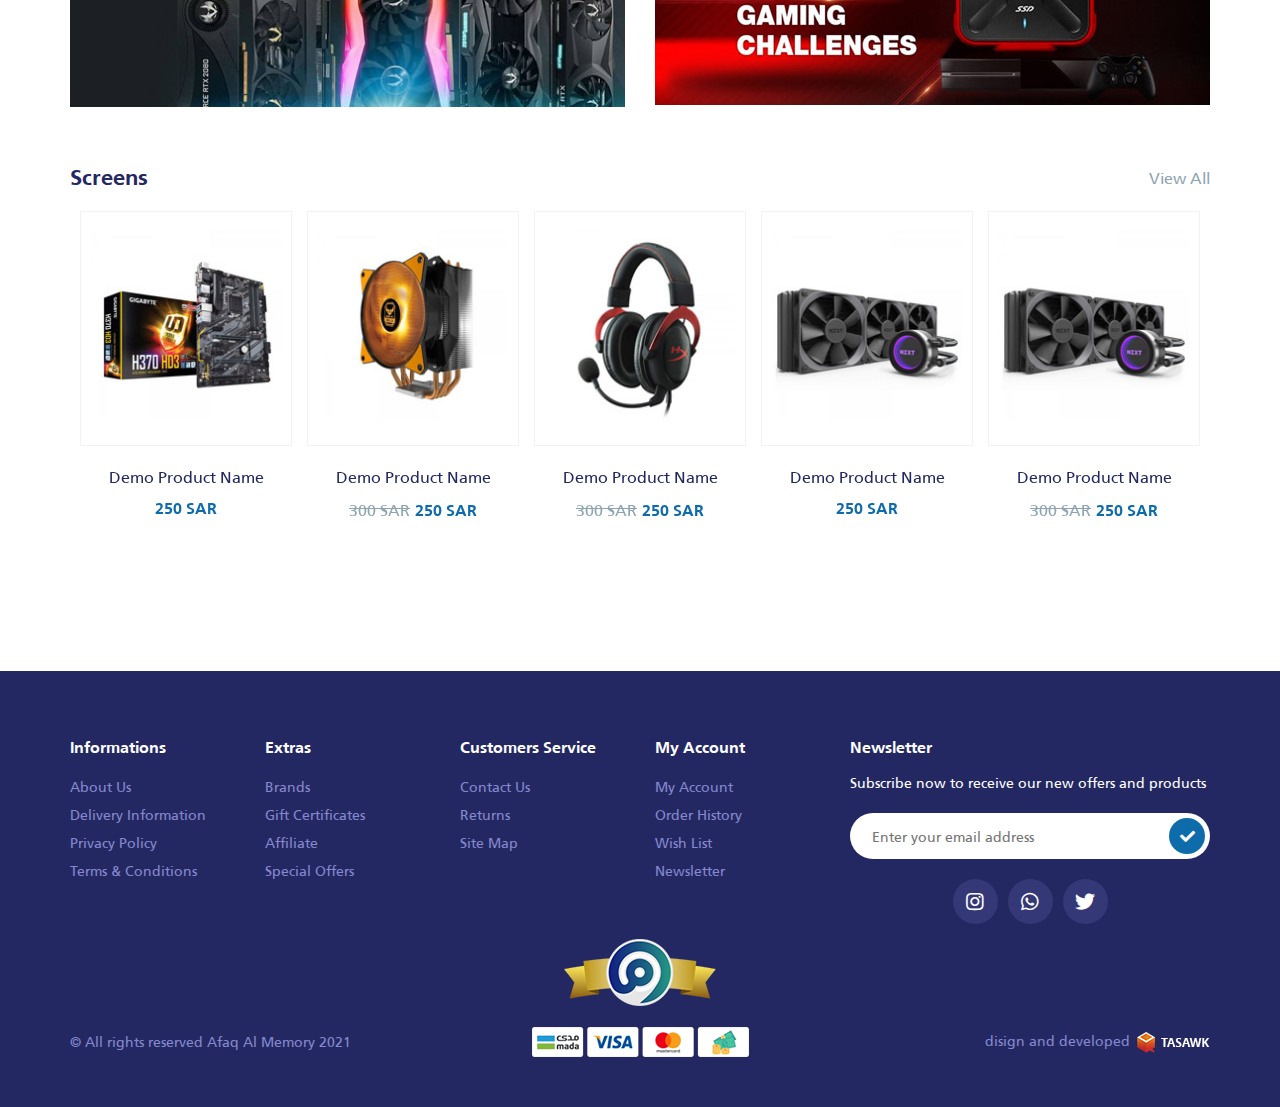
<file: en.html>
<!DOCTYPE html>
<html lang="en" dir="ltr">
<head>
  <meta charset="UTF-8">
  <meta http-equiv="X-UA-Compatible" content="IE=edge">
  <meta name="viewport" content="width=device-width, initial-scale=1.0">
  <link rel="icon" href="images/fav.png" type="image/png">
  <link rel="stylesheet" href="style/owl.carousel.min.css">
  <link rel="stylesheet" href="fonts/webfonts/all.css">
  <link rel="stylesheet" href="fonts/webfonts/all.min.css">
  <link rel="stylesheet" href="style/animate.css">
  <link rel="stylesheet" href="style/bootstrap.min.css">
  <link rel="stylesheet" href="style/main.css">
  <title>Memory-horizons | Home</title>
</head>
<body id="body_" class="over_">

	<div class="preloader-sa">
    <img src="images/fav.png">
  </div>
<!-- ~~~~~~~~~~~~~~~~~~~~~~~~~start header~~~~~~~~~~~~~~~~~~~~~ -->
<header>
  <div class="container">
    <div class="lang">
      <a href="./index.html" class="anc_lang anc_gh">
        العربية
        <img src="./images/ar.png" alt="image language" width="22" height="13">
      </a>
    </div>
  </div>
  <div class="container">
    <div class="header">
      <div class="logo">
        <a href="./en.html" class="anc_gh">
          <img src="images/logo.png" class="img_w" alt="Ahmed M. Bin Alahmed Law Firm logo" width="100" height="100">
        </a>
      </div>
      <div class="input_div">
        <input type="text" placeholder="Search">
        <button class="btn_gh btn_search">
          <i class="fas fa-search"></i>
        </button>
      </div>
      <div class="user_div">
        <i class="fa fa-bars bars_" id="bars_"></i>
        <a href="#" class="anc_user anc_gh">
          <i class="fas fa-user"></i>
          <span>Login / sign up</span>
        </a>
        <button class="btn_gh btn_user btn_heart">
          <i class="fa fa-heart"></i>
        </button>
        <button class="btn_gh btn_user shoppingg_">
          <i class="fas fa-shopping-cart"></i>
          <span>0</span>
        </button>
      </div>
    </div>
  </div>
  <nav id="nav_">
    <i class="fas fa-times close_" id="close_"></i>
    <div class="lang">
      <a href="./index.html" class="anc_lang anc_gh">
        العربية
        <img src="./images/ar.png" alt="image language" width="22" height="13">
      </a>
    </div>
    <div class="container">
      <div class="nav">
        <ul class="ul_nav ul_gh">
          <li class="all_hover">
            <a href="#" class="anc_gh anc_nav all_sections">
              <span>
                <i class="fa fa-bars"></i>
                all sections
              </span>
            </a>
            <ul class="ul_menu ul_gh">
              <li class="sub_hover">
              <a href="#" class="anc_gh anc_sub_menu">
                ram
                <i class="fa fa-angle-down"></i>
              </a>
              
                <ul class="ul_gh ul_sub_menu">
                  <li><a href="#" class="anc_gh anc_sub_menu">ram </a></li>
                  <li><a href="#" class="anc_gh anc_sub_menu">ram</a></li>
                  <li><a href="#" class="anc_gh anc_sub_menu">ram</a></li>
                  <li><a href="#" class="anc_gh anc_sub_menu">Powers</a></li>
                  <li><a href="#" class="anc_gh anc_sub_menu">Powers</a></li>

                </ul>
              </li>
              <li><a href="#" class="anc_gh anc_sub_menu">Powers</a></li>
              <li><a href="#" class="anc_gh anc_sub_menu"> gaming chairs</a></li>
              <li><a href="#" class="anc_gh anc_sub_menu">processor cooler</a></li>
              <li><a href="#" class="anc_gh anc_sub_menu">screen cards</a></li>
              <li><a href="#" class="anc_gh anc_sub_menu">mouse pad</a></li>
              <li><a href="#" class="anc_gh anc_sub_menu">processors</a></li>
              <li><a href="#" class="anc_gh anc_sub_menu">SSD hard disk</a></li>
              <li><a href="#" class="anc_gh anc_sub_menu">HDD hard disks</a></li>
              <li><a href="#" class="anc_gh anc_sub_menu">keyboard and mouse</a></li>
              <li><a href="#" class="anc_gh anc_sub_menu">motherboard</a></li>
              <li><a href="#" class="anc_gh anc_sub_menu">pc</a></li>
              <li><a href="#" class="anc_gh anc_sub_menu">computer tables</a></li>
            </ul>
          </li>
          <li class="order_"><a href="./index.html" class="anc_gh anc_nav">home</a></li>
          <li><a href="#" class="anc_gh anc_nav">about us</a></li>
          <li><a href="#" class="anc_gh anc_nav">New Arrival</a></li>
          <li><a href="#" class="anc_gh anc_nav">Specials</a></li>
          <li><a href="#" class="anc_gh anc_nav">Brands</a></li>
          <li><a href="#" class="anc_gh anc_nav">contact us</a></li>
        </ul>
      </div>
    </div>
  </nav>
</header>
<!-- ~~~~~~~~~~~~~~~~~~~~~~~~~start header~~~~~~~~~~~~~~~~~~~~~ -->

<!-- ~~~~~~~~~~~~~~~~~~~~~~~~~start slider~~~~~~~~~~~~~~~~~~~~~ -->
<div class="slider_parant">
  <div class="container">
    <div class="slider">
      <div class="owl-carousel">
        <div class="item">
          <a href="#" class="anc_slider anc_gh">
            <img src="images/slider.png" alt="slider img">
          </a>
        </div>
        <div class="item">
          <a href="#" class="anc_slider anc_gh">
            <img src="images/slider.png" alt="slider img">
          </a>
        </div>
        <div class="item">
          <a href="#" class="anc_slider anc_gh">
            <img src="images/slider.png" alt="slider img">
          </a>
        </div>
      </div>
    </div>
  </div>
</div>
<!-- ~~~~~~~~~~~~~~~~~~~~~~~~~~~end slider~~~~~~~~~~~~~~~~~~~~~ -->

<!-- ~~~~~~~~~~~~~~~~~~~~~~~~~start new~~~~~~~~~~~~~~~~~~~~~~~~ -->
<div class="new_parant">
  <div class="container">
    <div class="new">
      <div class="title_section">
        <h2 class="m_P_gh title_"> New Arrival</h2>
        <a href="#" class="anc_gh anc_more">
					view all
        </a>
      </div>
      <div class="owl-carousel">
        <div class="item">
          <div class="slid_div_n">
            <div class="img_div">
              <a href="#" class="anc_img anc_gh">
                <img src="images/products/1.jpg" alt="slider img">
              </a>
            </div>
            <div class="content_">
              <a href="#" class="anc_gh anc_products">Demo product name</a>
              <div class="price">
                <p class="m_P_gh">250 SAR</p>
              </div>
            </div>
          </div>
        </div>
        <div class="item">
          <div class="slid_div_n">
            <div class="img_div">
              <a href="#" class="anc_img anc_gh">
                <img src="images/products/2.jpg" alt="slider img">
              </a>
            </div>
            <div class="content_">
              <a href="#" class="anc_gh anc_products">Demo product name</a>
              <div class="price">
                <span>300 SAR</span>
                <p class="m_P_gh">250 SAR</p>
              </div>
            </div>
          </div>

        </div>
        <div class="item">
          <div class="slid_div_n">
            <div class="img_div">
              <a href="#" class="anc_img anc_gh">
                <img src="images/products/3.jpg" alt="slider img">
              </a>
            </div>
            <div class="content_">
              <a href="#" class="anc_gh anc_products">Demo product name</a>
              <div class="price">
                <span>300 SAR</span>
                <p class="m_P_gh">250 SAR</p>
              </div>
            </div>
          </div>
        </div>
        <div class="item">
          <div class="slid_div_n">
            <div class="img_div">
              <a href="#" class="anc_img anc_gh">
                <img src="images/products/1.jpg" alt="slider img">
              </a>
            </div>
            <div class="content_">
              <a href="#" class="anc_gh anc_products">Demo product name</a>
              <div class="price">
                <p class="m_P_gh">250 SAR</p>
              </div>
            </div>
          </div>
        </div>
        <div class="item">
          <div class="slid_div_n">
            <div class="img_div">
              <a href="#" class="anc_img anc_gh">
                <img src="images/products/5.jpg" alt="slider img">
              </a>
            </div>
            <div class="content_">
              <a href="#" class="anc_gh anc_products">Demo product name</a>
              <div class="price">
                <span>300 SAR</span>
                <p class="m_P_gh">250 SAR</p>
              </div>
            </div>
          </div>
        </div>
        <div class="item">
          <div class="slid_div_n">
            <div class="img_div">
              <a href="#" class="anc_img anc_gh">
                <img src="images/products/1.jpg" alt="slider img">
              </a>
            </div>
            <div class="content_">
              <a href="#" class="anc_gh anc_products">Demo product name</a>
              <div class="price">
                <p class="m_P_gh">250 SAR</p>
              </div>
            </div>
          </div>
        </div>
        <div class="item">
          <div class="slid_div_n">
            <div class="img_div">
              <a href="#" class="anc_img anc_gh">
                <img src="images/products/2.jpg" alt="slider img">
              </a>
            </div>
            <div class="content_">
              <a href="#" class="anc_gh anc_products">Demo product name</a>
              <div class="price">
                <span>300 SAR</span>
                <p class="m_P_gh">250 SAR</p>
              </div>
            </div>
          </div>
        </div>
        <div class="item">
          <div class="slid_div_n">
            <div class="img_div">
              <a href="#" class="anc_img anc_gh">
                <img src="images/products/3.jpg" alt="slider img">
              </a>
            </div>
            <div class="content_">
              <a href="#" class="anc_gh anc_products">Demo product name</a>
              <div class="price">
                <span>300 SAR</span>
                <p class="m_P_gh">250 SAR</p>
              </div>
            </div>
          </div>
        </div>
        <div class="item">
          <div class="slid_div_n">
            <div class="img_div">
              <a href="#" class="anc_img anc_gh">
                <img src="images/products/1.jpg" alt="slider img">
              </a>
            </div>
            <div class="content_">
              <a href="#" class="anc_gh anc_products">Demo product name</a>
              <div class="price">
                <span>300 SAR</span>
                <p class="m_P_gh">250 SAR</p>
              </div>
            </div>
          </div>
        </div>
        <div class="item">
          <div class="slid_div_n">
            <div class="img_div">
              <a href="#" class="anc_img anc_gh">
                <img src="images/products/5.jpg" alt="slider img">
              </a>
            </div>
            <div class="content_">
              <a href="#" class="anc_gh anc_products">Demo product name</a>
              <div class="price">
                <span>300 SAR</span>
                <p class="m_P_gh">250 SAR</p>
              </div>
            </div>
          </div>
        </div>
      </div>
    </div>
  </div>
</div>
<!-- ~~~~~~~~~~~~~~~~~~~~~~~~~end new~~~~~~~~~~~~~~~~~~~~~~~~~~ -->

<!-- ~~~~~~~~~~~~~~~~~~~~~~start Special_Off~~~~~~~~~~~~~~~~~~~ -->
<div class="Special_Off">
  <div class="container">
    <div class="new">
      <div class="title_section">
        <h2 class="m_P_gh title_">Special Offers</h2>
        <a href="#" class="anc_gh anc_more">
          view all
        </a>
      </div>
      <div class="owl-carousel">
        <div class="item">
          <div class="slid_div_n">
            <div class="img_div">
              <a href="#" class="anc_img anc_gh">
                <img src="images/products/1.jpg" alt="slider img">
              </a>
            </div>
            <div class="content_">
              <a href="#" class="anc_gh anc_products">Demo product name</a>
              <div class="price">
                <p class="m_P_gh">250 SAR</p>
              </div>
            </div>
          </div>
        </div>
        <div class="item">
          <div class="slid_div_n">
            <div class="img_div">
              <a href="#" class="anc_img anc_gh">
                <img src="images/products/2.jpg" alt="slider img">
              </a>
            </div>
            <div class="content_">
              <a href="#" class="anc_gh anc_products">Demo product name</a>
              <div class="price">
                <span>300 SAR</span>
                <p class="m_P_gh">250 SAR</p>
              </div>
            </div>
          </div>

        </div>
        <div class="item">
          <div class="slid_div_n">
            <div class="img_div">
              <a href="#" class="anc_img anc_gh">
                <img src="images/products/3.jpg" alt="slider img">
              </a>
            </div>
            <div class="content_">
              <a href="#" class="anc_gh anc_products">Demo product name</a>
              <div class="price">
                <span>300 SAR</span>
                <p class="m_P_gh">250 SAR</p>
              </div>
            </div>
          </div>
        </div>
        <div class="item">
          <div class="slid_div_n">
            <div class="img_div">
              <a href="#" class="anc_img anc_gh">
                <img src="images/products/1.jpg" alt="slider img">
              </a>
            </div>
            <div class="content_">
              <a href="#" class="anc_gh anc_products">Demo product name</a>
              <div class="price">
                <p class="m_P_gh">250 SAR</p>
              </div>
            </div>
          </div>
        </div>
        <div class="item">
          <div class="slid_div_n">
            <div class="img_div">
              <a href="#" class="anc_img anc_gh">
                <img src="images/products/5.jpg" alt="slider img">
              </a>
            </div>
            <div class="content_">
              <a href="#" class="anc_gh anc_products">Demo product name</a>
              <div class="price">
                <span>300 SAR</span>
                <p class="m_P_gh">250 SAR</p>
              </div>
            </div>
          </div>
        </div>
        <div class="item">
          <div class="slid_div_n">
            <div class="img_div">
              <a href="#" class="anc_img anc_gh">
                <img src="images/products/1.jpg" alt="slider img">
              </a>
            </div>
            <div class="content_">
              <a href="#" class="anc_gh anc_products">Demo product name</a>
              <div class="price">
                <p class="m_P_gh">250 SAR</p>
              </div>
            </div>
          </div>
        </div>
        <div class="item">
          <div class="slid_div_n">
            <div class="img_div">
              <a href="#" class="anc_img anc_gh">
                <img src="images/products/2.jpg" alt="slider img">
              </a>
            </div>
            <div class="content_">
              <a href="#" class="anc_gh anc_products">Demo product name</a>
              <div class="price">
                <span>300 SAR</span>
                <p class="m_P_gh">250 SAR</p>
              </div>
            </div>
          </div>
        </div>
        <div class="item">
          <div class="slid_div_n">
            <div class="img_div">
              <a href="#" class="anc_img anc_gh">
                <img src="images/products/3.jpg" alt="slider img">
              </a>
            </div>
            <div class="content_">
              <a href="#" class="anc_gh anc_products">Demo product name</a>
              <div class="price">
                <span>300 SAR</span>
                <p class="m_P_gh">250 SAR</p>
              </div>
            </div>
          </div>
        </div>
        <div class="item">
          <div class="slid_div_n">
            <div class="img_div">
              <a href="#" class="anc_img anc_gh">
                <img src="images/products/1.jpg" alt="slider img">
              </a>
            </div>
            <div class="content_">
              <a href="#" class="anc_gh anc_products">Demo product name</a>
              <div class="price">
                <span>300 SAR</span>
                <p class="m_P_gh">250 SAR</p>
              </div>
            </div>
          </div>
        </div>
        <div class="item">
          <div class="slid_div_n">
            <div class="img_div">
              <a href="#" class="anc_img anc_gh">
                <img src="images/products/5.jpg" alt="slider img">
              </a>
            </div>
            <div class="content_">
              <a href="#" class="anc_gh anc_products">Demo product name</a>
              <div class="price">
                <span>300 SAR</span>
                <p class="m_P_gh">250 SAR</p>
              </div>
            </div>
          </div>
        </div>
      </div>
    </div>
  </div>
</div>
<!-- ~~~~~~~~~~~~~~~~~~~~~~end Special_Off~~~~~~~~~~~~~~~~~~~~~ -->

<!-- ~~~~~~~~~~~~~~~~~~~~~~~~start banners~~~~~~~~~~~~~~~~~~~~~ -->
<div class="banners_parant">
  <div class="container">
    <div class="banners">
      <div class="row">
        <div class="col-md-6 col-sm-12">
          <a href="#" class="anc_banner anc_gh"><img src="images/b1.jpg" alt="banners"></a>
        </div>
        <div class="col-md-6 col-sm-12">
          <a href="#" class="anc_banner anc_gh"><img src="images/b2.jpg" alt="banners"></a>
        </div>
      </div>
    </div>
  </div>
</div>
<!-- ~~~~~~~~~~~~~~~~~~~~~~~~end banners~~~~~~~~~~~~~~~~~~~~~~~ -->

<!-- ~~~~~~~~~~~~~~~~~~~~~~~~start Computer~~~~~~~~~~~~~~~~~~~~ -->
<div class="Computer">
  <div class="container">
    <div class="new">
      <div class="title_section">
        <h2 class="m_P_gh title_">Computer</h2>
        <a href="#" class="anc_gh anc_more">
          view all
        </a>
      </div>
      <div class="owl-carousel">
        <div class="item">
          <div class="slid_div_n">
            <div class="img_div">
              <a href="#" class="anc_img anc_gh">
                <img src="images/products/11.jpg" alt="slider img">
              </a>
            </div>
            <div class="content_">
              <a href="#" class="anc_gh anc_products">Demo product name</a>
              <div class="price">
                <p class="m_P_gh">250 SAR</p>
              </div>
            </div>
          </div>
        </div>
        <div class="item">
          <div class="slid_div_n">
            <div class="img_div">
              <a href="#" class="anc_img anc_gh">
                <img src="images/products/12.jpg" alt="slider img">
              </a>
            </div>
            <div class="content_">
              <a href="#" class="anc_gh anc_products">Demo product name</a>
              <div class="price">
                <span>300 SAR</span>
                <p class="m_P_gh">250 SAR</p>
              </div>
            </div>
          </div>
        </div>
        <div class="item">
          <div class="slid_div_n">
            <div class="img_div">
              <a href="#" class="anc_img anc_gh">
                <img src="images/products/13.jpg" alt="slider img">
              </a>
            </div>
            <div class="content_">
              <a href="#" class="anc_gh anc_products">Demo product name</a>
              <div class="price">
                <span>300 SAR</span>
                <p class="m_P_gh">250 SAR</p>
              </div>
            </div>
          </div>
        </div>
        <div class="item">
          <div class="slid_div_n">
            <div class="img_div">
              <a href="#" class="anc_img anc_gh">
                <img src="images/products/14.jpg" alt="slider img">
              </a>
            </div>
            <div class="content_">
              <a href="#" class="anc_gh anc_products">Demo product name</a>
              <div class="price">
                <p class="m_P_gh">250 SAR</p>
              </div>
            </div>
          </div>
        </div>
        <div class="item">
          <div class="slid_div_n">
            <div class="img_div">
              <a href="#" class="anc_img anc_gh">
                <img src="images/products/15.jpg" alt="slider img">
              </a>
            </div>
            <div class="content_">
              <a href="#" class="anc_gh anc_products">Demo product name</a>
              <div class="price">
                <span>300 SAR</span>
                <p class="m_P_gh">250 SAR</p>
              </div>
            </div>
          </div>
        </div>
        <div class="item">
          <div class="slid_div_n">
            <div class="img_div">
              <a href="#" class="anc_img anc_gh">
                <img src="images/products/13.jpg" alt="slider img">
              </a>
            </div>
            <div class="content_">
              <a href="#" class="anc_gh anc_products">Demo product name</a>
              <div class="price">
                <span>300 SAR</span>
                <p class="m_P_gh">250 SAR</p>
              </div>
            </div>
          </div>
        </div>
        <div class="item">
          <div class="slid_div_n">
            <div class="img_div">
              <a href="#" class="anc_img anc_gh">
                <img src="images/products/14.jpg" alt="slider img">
              </a>
            </div>
            <div class="content_">
              <a href="#" class="anc_gh anc_products">Demo product name</a>
              <div class="price">
                <p class="m_P_gh">250 SAR</p>
              </div>
            </div>
          </div>
        </div>
        <div class="item">
          <div class="slid_div_n">
            <div class="img_div">
              <a href="#" class="anc_img anc_gh">
                <img src="images/products/15.jpg" alt="slider img">
              </a>
            </div>
            <div class="content_">
              <a href="#" class="anc_gh anc_products">Demo product name</a>
              <div class="price">
                <span>300 SAR</span>
                <p class="m_P_gh">250 SAR</p>
              </div>
            </div>
          </div>
        </div>
      </div>
    </div>
  </div>
</div>
<!-- ~~~~~~~~~~~~~~~~~~~~~~~~end Computer~~~~~~~~~~~~~~~~~~~~~~ -->

<!-- ~~~~~~~~~~~~~~~~~~~~~~~~start banners~~~~~~~~~~~~~~~~~~~~~ -->
<div class="banners_parant">
  <div class="container">
    <div class="banners">
      <div class="row">
        <div class="col-md-6 col-sm-12">
          <a href="#" class="anc_banner anc_gh"><img src="images/b3.jpg" alt="banners"></a>
        </div>
        <div class="col-md-6 col-sm-12">
          <a href="#" class="anc_banner anc_gh"><img src="images/b4.jpg" alt="banners"></a>
        </div>
      </div>
    </div>
  </div>
</div>
<!-- ~~~~~~~~~~~~~~~~~~~~~~~~end banners~~~~~~~~~~~~~~~~~~~~~~~ -->

<!-- ~~~~~~~~~~~~~~~~~~~~~~start Special_Off~~~~~~~~~~~~~~~~~~~ -->
<div class="motherboard">
  <div class="container">
    <div class="new">
      <div class="title_section">
        <h2 class="m_P_gh title_">Motherboard</h2>
        <a href="#" class="anc_gh anc_more">
          view all
        </a>
      </div>
      <div class="owl-carousel">
        <div class="item">
          <div class="slid_div_n">
            <div class="img_div">
              <a href="#" class="anc_img anc_gh">
                <img src="images/products/4.jpg" alt="slider img">
              </a>
            </div>
            <div class="content_">
              <a href="#" class="anc_gh anc_products">Demo product name</a>
              <div class="price">
                <p class="m_P_gh">250 SAR</p>
              </div>
            </div>
          </div>
        </div>
        <div class="item">
          <div class="slid_div_n">
            <div class="img_div">
              <a href="#" class="anc_img anc_gh">
                <img src="images/products/2.jpg" alt="slider img">
              </a>
            </div>
            <div class="content_">
              <a href="#" class="anc_gh anc_products">Demo product name</a>
              <div class="price">
                <span>300 SAR</span>
                <p class="m_P_gh">250 SAR</p>
              </div>
            </div>
          </div>
        </div>
        <div class="item">
          <div class="slid_div_n">
            <div class="img_div">
              <a href="#" class="anc_img anc_gh">
                <img src="images/products/3.jpg" alt="slider img">
              </a>
            </div>
            <div class="content_">
              <a href="#" class="anc_gh anc_products">Demo product name</a>
              <div class="price">
                <span>300 SAR</span>
                <p class="m_P_gh">250 SAR</p>
              </div>
            </div>
          </div>
        </div>
        <div class="item">
          <div class="slid_div_n">
            <div class="img_div">
              <a href="#" class="anc_img anc_gh">
                <img src="images/products/1.jpg" alt="slider img">
              </a>
            </div>
            <div class="content_">
              <a href="#" class="anc_gh anc_products">Demo product name</a>
              <div class="price">
                <p class="m_P_gh">250 SAR</p>
              </div>
            </div>
          </div>
        </div>
        <div class="item">
          <div class="slid_div_n">
            <div class="img_div">
              <a href="#" class="anc_img anc_gh">
                <img src="images/products/1.jpg" alt="slider img">
              </a>
            </div>
            <div class="content_">
              <a href="#" class="anc_gh anc_products">Demo product name</a>
              <div class="price">
                <span>300 SAR</span>
                <p class="m_P_gh">250 SAR</p>
              </div>
            </div>
          </div>
        </div>
        <div class="item">
          <div class="slid_div_n">
            <div class="img_div">
              <a href="#" class="anc_img anc_gh">
                <img src="images/products/1.jpg" alt="slider img">
              </a>
            </div>
            <div class="content_">
              <a href="#" class="anc_gh anc_products">Demo product name</a>
              <div class="price">
                <p class="m_P_gh">250 SAR</p>
              </div>
            </div>
          </div>
        </div>
        <div class="item">
          <div class="slid_div_n">
            <div class="img_div">
              <a href="#" class="anc_img anc_gh">
                <img src="images/products/2.jpg" alt="slider img">
              </a>
            </div>
            <div class="content_">
              <a href="#" class="anc_gh anc_products">Demo product name</a>
              <div class="price">
                <span>300 SAR</span>
                <p class="m_P_gh">250 SAR</p>
              </div>
            </div>
          </div>
        </div>
        <div class="item">
          <div class="slid_div_n">
            <div class="img_div">
              <a href="#" class="anc_img anc_gh">
                <img src="images/products/3.jpg" alt="slider img">
              </a>
            </div>
            <div class="content_">
              <a href="#" class="anc_gh anc_products">Demo product name</a>
              <div class="price">
                <span>300 SAR</span>
                <p class="m_P_gh">250 SAR</p>
              </div>
            </div>
          </div>
        </div>
        <div class="item">
          <div class="slid_div_n">
            <div class="img_div">
              <a href="#" class="anc_img anc_gh">
                <img src="images/products/1.jpg" alt="slider img">
              </a>
            </div>
            <div class="content_">
              <a href="#" class="anc_gh anc_products">Demo product name</a>
              <div class="price">
                <span>300 SAR</span>
                <p class="m_P_gh">250 SAR</p>
              </div>
            </div>
          </div>
        </div>
        <div class="item">
          <div class="slid_div_n">
            <div class="img_div">
              <a href="#" class="anc_img anc_gh">
                <img src="images/products/5.jpg" alt="slider img">
              </a>
            </div>
            <div class="content_">
              <a href="#" class="anc_gh anc_products">Demo product name</a>
              <div class="price">
                <span>300 SAR</span>
                <p class="m_P_gh">250 SAR</p>
              </div>
            </div>
          </div>
        </div>
      </div>
    </div>
  </div>
</div>
<!-- ~~~~~~~~~~~~~~~~~~~~~~end Special_Off~~~~~~~~~~~~~~~~~~~~~ -->

<!-- ~~~~~~~~~~~~~~~~~~~~~~~~start banners~~~~~~~~~~~~~~~~~~~~~ -->
<div class="banners_parant">
  <div class="container">
    <div class="banners">
      <div class="row">
        <div class="col-md-6 col-sm-12">
          <a href="#" class="anc_banner anc_gh"><img src="images/b5.jpg" alt="banners"></a>
        </div>
        <div class="col-md-6 col-sm-12">
          <a href="#" class="anc_banner anc_gh"><img src="images/b6.jpg" alt="banners"></a>
        </div>
      </div>
    </div>
  </div>
</div>
<!-- ~~~~~~~~~~~~~~~~~~~~~~~~end banners~~~~~~~~~~~~~~~~~~~~~~~ -->

<!-- ~~~~~~~~~~~~~~~~~~~~~~start Special_Off~~~~~~~~~~~~~~~~~~~ -->
<div class="screens">
  <div class="container">
    <div class="new">
      <div class="title_section">
        <h2 class="m_P_gh title_">screens</h2>
        <a href="#" class="anc_gh anc_more">
          view all
        </a>
      </div>
      <div class="owl-carousel">
        <div class="item">
          <div class="slid_div_n">
            <div class="img_div">
              <a href="#" class="anc_img anc_gh">
                <img src="images/products/4.jpg" alt="slider img">
              </a>
            </div>
            <div class="content_">
              <a href="#" class="anc_gh anc_products">Demo product name</a>
              <div class="price">
                <p class="m_P_gh">250 SAR</p>
              </div>
            </div>
          </div>
        </div>
        <div class="item">
          <div class="slid_div_n">
            <div class="img_div">
              <a href="#" class="anc_img anc_gh">
                <img src="images/products/2.jpg" alt="slider img">
              </a>
            </div>
            <div class="content_">
              <a href="#" class="anc_gh anc_products">Demo product name</a>
              <div class="price">
                <span>300 SAR</span>
                <p class="m_P_gh">250 SAR</p>
              </div>
            </div>
          </div>
        </div>
        <div class="item">
          <div class="slid_div_n">
            <div class="img_div">
              <a href="#" class="anc_img anc_gh">
                <img src="images/products/3.jpg" alt="slider img">
              </a>
            </div>
            <div class="content_">
              <a href="#" class="anc_gh anc_products">Demo product name</a>
              <div class="price">
                <span>300 SAR</span>
                <p class="m_P_gh">250 SAR</p>
              </div>
            </div>
          </div>
        </div>
        <div class="item">
          <div class="slid_div_n">
            <div class="img_div">
              <a href="#" class="anc_img anc_gh">
                <img src="images/products/1.jpg" alt="slider img">
              </a>
            </div>
            <div class="content_">
              <a href="#" class="anc_gh anc_products">Demo product name</a>
              <div class="price">
                <p class="m_P_gh">250 SAR</p>
              </div>
            </div>
          </div>
        </div>
        <div class="item">
          <div class="slid_div_n">
            <div class="img_div">
              <a href="#" class="anc_img anc_gh">
                <img src="images/products/1.jpg" alt="slider img">
              </a>
            </div>
            <div class="content_">
              <a href="#" class="anc_gh anc_products">Demo product name</a>
              <div class="price">
                <span>300 SAR</span>
                <p class="m_P_gh">250 SAR</p>
              </div>
            </div>
          </div>
        </div>

      </div>
    </div>
  </div>
</div>
<!-- ~~~~~~~~~~~~~~~~~~~~~~end Special_Off~~~~~~~~~~~~~~~~~~~~~ -->

<!-- ~~~~~~~~~~~~~~~~~~~~~start footer~~~~~~~~~~~~~~~~~~~~~~~~~ -->
<footer>
  <div class="container">
    <div class="footer">
      <div class="row">
        <div class="col-md-2">
          <div class="f_div">
            <h2 class="f_btn m_P_gh" role="button" data-toggle="collapse" data-target="#ac"> informations</h2>
            <ul id="ac" class="ul_list ul_gh collapse">
              <li><a href="#" class="anc_gh"> about us</a></li>
              <li><a href="#" class="anc_gh">Delivery Information</a></li>
              <li><a href="#" class="anc_gh">Privacy Policy</a></li>
              <li><a href="#" class="anc_gh">Terms & Conditions</a></li>
            </ul>
          </div>
        </div>
        <div class="col-md-2">
          <div class="f_div">
            <h2 class="m_P_gh f_btn" role="button" data-toggle="collapse" data-target="#acf"> extras</h2>
            <ul id="acf" class="ul_list ul_gh collapse">
              <li><a href="#" class="anc_gh">brands </a></li>
              <li><a href="#" class="anc_gh">Gift Certificates </a></li>
              <li><a href="#" class="anc_gh">Affiliate</a></li>
              <li><a href="#" class="anc_gh">Special Offers</a></li>
            </ul>
          </div>
        </div>
        <div class="col-md-2">
          <div class="f_div">
            <h2 class="m_P_gh f_btn" role="button" data-toggle="collapse" data-target="#acd">customers service</h2>
            <ul id="acd" class="ul_list ul_gh collapse">
              <li><a href="#" class="anc_gh">Contact us</a></li>
              <li><a href="#" class="anc_gh">Returns</a></li>
              <li><a href="#" class="anc_gh">Site Map</a></li>
            </ul>
          </div>
        </div>
        <div class="col-md-2">
          <div class="f_div">
            <h2 class="m_P_gh f_btn" role="button" data-toggle="collapse" data-target="#ace"> my account</h2>
            <ul id="ace" class="ul_list ul_gh collapse">
              <li><a href="#" class="anc_gh"> my account</a></li>
              <li><a href="#" class="anc_gh"> Order History </a></li>
              <li><a href="#" class="anc_gh">Wish list</a></li>
              <li><a href="#" class="anc_gh">Newsletter</a></li>
            </ul>
          </div>
        </div>
        <div class="col-md-4">
          <div class="newslatter">
            <h4 class="m_P_gh f_btn">Newsletter</h4>
            <div>
              <p class="m_P_gh">Subscribe now to receive our new offers and products</p>
              <div class="input_div">
                <input type="text" placeholder="Enter your email address">
                <button class="btn_gh btn_newsla">
                  <i class="fas fa-check"></i>
                </button>
              </div>
              <div class="social_media">
                <ul class="ul_gh ul_social">
                  <li><a href="#"><i class="fab fa-instagram"></i></a></li>
                  <li><a href="#"><i class="fab fa-whatsapp"></i></a></li>
                  <li><a href="#"><i class="fab fa-twitter"></i></a></li>
                </ul>
              </div>
            </div>
          </div>
        </div>
      </div>
    </div>
  </div>
</footer>
<!-- ~~~~~~~~~~~~~~~~~~~~~end footer~~~~~~~~~~~~~~~~~~~~~~~~~~~ -->

<!-- ~~~~~~~~~~~~~~~~~~~start copyright~~~~~~~~~~~~~~~~~~~~~~~~ -->
<div class="copyright_parant">
  <div class="container">
    <div class="copyright">
			<div>
				<a href="https://maroof.sa/30220" class="anc_gh maroof">
					<img src="images/maroof.png" alt="maroof">
				</a>
			</div>
      <div class="tasawk_div">
        <p class="m_P_gh">
          © All rights reserved Afaq Al Memory 2021 
        </p>
        <img src="images/visa.png" alt="visa" class="visa">
        <p class="m_P_gh">
          disign and developed
          <a href="https://tasawk.com.sa/" class="anc_tasawk">
            <img src="images/tasawk-en.png" alt="tasawk" class="tasawk_logo">
          </a>
        </p>
      </div>
    </div>
  </div>
</div>
<!-- ~~~~~~~~~~~~~~~~~~~~~end copyright~~~~~~~~~~~~~~~~~~~~~~~~ -->
    <script src="js/jquery-2.2.1.min.js"></script>
    <script src="js/bootstrap.min.js"></script>
    <script src="js/owl.carousel.min.js"></script>
    <script src="js/script.js"></script>
</body>

</html>
</file>
<file: style/main.css>
.title_section {
  display: -webkit-box;
  display: -ms-flexbox;
  display: flex;
  -webkit-box-align: center;
      -ms-flex-align: center;
          align-items: center;
  -webkit-box-pack: justify;
      -ms-flex-pack: justify;
          justify-content: space-between;
  margin-bottom: 5px;
}

.title_section .title_ {
  font-size: 22px;
  font-weight: 700;
  color: #242862;
  text-transform: capitalize;
}

.title_section .anc_more {
  font-size: 16px;
  color: #8ea4b2;
  font-weight: 500;
  text-transform: capitalize;
  -webkit-transition: .5s;
  transition: .5s;
}

.title_section .anc_more:hover {
  color: #0e6cab;
}

@media only screen and (max-width: 767px) {
  .title_section .title_ {
    font-size: 20px;
  }
}

body {
  font-family: "Frutiger";
  font-weight: normal;
  font-style: normal;
  overflow-x: hidden;
}

.ul_gh {
  list-style: none;
  padding: 0;
  margin: 0;
}

.m_P_gh {
  padding: 0;
  margin: 0;
}

.anc_gh {
  display: inline-block;
}

.anc_gh:hover {
  text-decoration: none;
}

.anc_gh:focus {
  text-decoration: none;
}

.btn_gh {
  border: none;
  padding: 0;
  background-color: transparent;
  border: none;
  display: block;
  cursor: pointer;
  outline: none !important;
  -webkit-transition: 0.5s;
  transition: 0.5s;
}

.d_flex {
  display: -webkit-box;
  display: -ms-flexbox;
  display: flex;
  -webkit-box-align: center;
      -ms-flex-align: center;
          align-items: center;
  -webkit-box-pack: justify;
      -ms-flex-pack: justify;
          justify-content: space-between;
}

.moboverlay {
  position: fixed;
  display: none;
  top: 0;
  bottom: 0;
  right: 0;
  left: 0;
  background-color: rgba(0, 0, 0, 0.3);
  z-index: 99;
  overflow: hidden;
}

.over_ {
  overflow-y: hidden;
}

img {
  width: auto;
  height: auto;
  max-width: 100%;
}

::-webkit-scrollbar {
  width: 5px;
  height: 100px;
}

/* Handle */
::-webkit-scrollbar-thumb {
  background: #242862;
}

.preloader-sa {
  position: fixed;
  top: 0;
  left: 0;
  height: 100%;
  width: 100%;
  background-color: white;
  z-index: 999999;
  display: -webkit-box;
  display: -ms-flexbox;
  display: flex;
  -webkit-box-align: center;
      -ms-flex-align: center;
          align-items: center;
  -webkit-box-pack: center;
      -ms-flex-pack: center;
          justify-content: center;
  -webkit-box-orient: vertical;
  -webkit-box-direction: normal;
      -ms-flex-direction: column;
          flex-direction: column;
}

.preloader-sa img {
  margin-bottom: 20px;
  -webkit-animation: spin 2s linear infinite;
          animation: spin 2s linear infinite;
}

@-webkit-keyframes spin {
  0% {
    -webkit-transform: rotate(0deg);
            transform: rotate(0deg);
  }
  100% {
    -webkit-transform: rotate(-360deg);
            transform: rotate(-360deg);
  }
}

@keyframes spin {
  0% {
    -webkit-transform: rotate(0deg);
            transform: rotate(0deg);
  }
  100% {
    -webkit-transform: rotate(-360deg);
            transform: rotate(-360deg);
  }
}

@media only screen and (max-width: 767px) {
  .preloader-sa img {
    width: 110px;
  }
}

@font-face {
  font-family: 'Frutiger';
  src: url("../fonts/FrutigerLTArabic-45Light.woff2") format("woff2"), url("../fonts/FrutigerLTArabic-45Light.woff") format("woff"), url("../fonts/FrutigerLTArabic-45Light.ttf") format("truetype");
  font-weight: 300;
  font-style: normal;
  font-display: swap;
}

@font-face {
  font-family: 'Frutiger';
  src: url("../fonts/FrutigerLTArabic-55Roman.woff2") format("woff2"), url("../fonts/FrutigerLTArabic-55Roman..woff") format("woff"), url("../fonts/FrutigerLTArabic-55Roman..ttf") format("truetype");
  font-weight: 500;
  font-style: normal;
  font-display: swap;
}

@font-face {
  font-family: 'Frutiger';
  src: url("../fonts/FrutigerLTArabic-65Bold.woff2") format("woff2"), url("../fonts/FrutigerLTArabic-65Bold.woff") format("woff"), url("../fonts/FrutigerLTArabic-65Bold.ttf") format("truetype");
  font-weight: 700;
  font-style: normal;
  font-display: swap;
}

@font-face {
  font-family: 'Frutiger';
  src: url("../fonts/FrutigerLTArabic-75Black.woff2") format("woff2"), url("../fonts/FrutigerLTArabic-75Black.woff") format("woff"), url("../fonts/FrutigerLTArabic-75Black.ttf") format("truetype");
  font-weight: 900;
  font-style: normal;
  font-display: swap;
}

header {
  margin-bottom: 10px;
}

header .lang {
  text-align: end;
  padding: 10px 0;
  display: block;
}

header .lang .anc_lang {
  font-size: 12px;
  font-weight: 500;
  color: #939393;
  -webkit-transition: .5s;
  transition: .5s;
  text-transform: capitalize;
}

header .lang .anc_lang:hover {
  color: #242862;
}

header .lang .anc_lang img {
  -webkit-margin-start: 5px;
          margin-inline-start: 5px;
}

header .header {
  padding-bottom: 20px;
  display: -webkit-box;
  display: -ms-flexbox;
  display: flex;
  -webkit-box-align: center;
      -ms-flex-align: center;
          align-items: center;
  -webkit-box-pack: justify;
      -ms-flex-pack: justify;
          justify-content: space-between;
}

header .header .logo {
  width: 25%;
}

header .header .input_div {
  width: 50%;
  position: relative;
}

header .header .input_div input {
  height: 46px;
  background-color: #f7f7f7;
  color: #979797;
  border: 1px solid transparent;
  border-radius: 23px;
  padding: 0 25px;
  width: 100%;
  font-size: 14px;
  font-weight: 500;
  -webkit-transition: .5s;
  transition: .5s;
}

header .header .input_div input:focus {
  outline: 0;
  border-color: #0e6cab;
}

header .header .input_div .btn_search {
  border-radius: 50%;
  width: 36px;
  height: 36px;
  background-color: #0e6cab;
  display: -webkit-box;
  display: -ms-flexbox;
  display: flex;
  -webkit-box-align: center;
      -ms-flex-align: center;
          align-items: center;
  -webkit-box-pack: center;
      -ms-flex-pack: center;
          justify-content: center;
  color: #ffffff;
  font-size: 15px;
  position: absolute;
  top: 5px;
  -webkit-transition: .5s;
  transition: .5s;
}

html[dir="rtl"] header .header .input_div .btn_search {
  left: 5px;
}

html[dir="ltr"] header .header .input_div .btn_search {
  right: 5px;
}

header .header .input_div .btn_search:hover {
  background-color: transparent;
  color: #0e6cab;
}

header .header .user_div {
  width: 25%;
  display: -webkit-box;
  display: -ms-flexbox;
  display: flex;
  -webkit-box-align: center;
      -ms-flex-align: center;
          align-items: center;
  -webkit-box-pack: end;
      -ms-flex-pack: end;
          justify-content: flex-end;
}

header .header .user_div .anc_user {
  font-size: 16px;
  color: #242862;
  font-weight: 500;
  -webkit-transition: .5s;
  transition: .5s;
  display: -webkit-box;
  display: -ms-flexbox;
  display: flex;
  -webkit-box-align: center;
      -ms-flex-align: center;
          align-items: center;
}

header .header .user_div .anc_user span {
  -webkit-margin-start: 5px;
          margin-inline-start: 5px;
}

header .header .user_div .anc_user:hover {
  color: #0e6cab;
}

header .header .user_div .anc_user:hover i {
  color: #0e6cab;
}

header .header .user_div i {
  font-size: 18px;
  color: #242862;
  -webkit-transition: .5s;
  transition: .5s;
}

header .header .user_div i:hover {
  color: #0e6cab;
}

header .header .user_div .btn_user {
  -webkit-margin-start: 20px;
          margin-inline-start: 20px;
  position: relative;
}

header .header .user_div .btn_user span {
  display: -webkit-box;
  display: -ms-flexbox;
  display: flex;
  -webkit-box-align: center;
      -ms-flex-align: center;
          align-items: center;
  -webkit-box-pack: center;
      -ms-flex-pack: center;
          justify-content: center;
  border-radius: 50%;
  width: 15px;
  height: 15px;
  background-color: #0e6cab;
  position: absolute;
  top: -9px;
  right: -10px;
  color: #ffffff;
  font-size: 12px;
}

header .header .user_div .bars_ {
  display: none;
}

header nav {
  background-color: #242862;
}

header nav .close_ {
  display: none;
}

header nav .lang {
  display: none;
}

header nav .nav {
  display: -webkit-box;
  display: -ms-flexbox;
  display: flex;
}

header nav .nav .lang {
  display: none;
}

header nav .nav .ul_nav {
  display: -webkit-box;
  display: -ms-flexbox;
  display: flex;
  -webkit-box-align: center;
      -ms-flex-align: center;
          align-items: center;
}

header nav .nav .ul_nav li:not(:last-child) .anc_nav {
  -webkit-margin-end: 20px;
          margin-inline-end: 20px;
}

header nav .nav .ul_nav li .all_sections {
  -webkit-margin-end: 0px !important;
          margin-inline-end: 0px !important;
}

header nav .nav .ul_nav li .all_sections span {
  display: block;
}

header nav .nav .ul_nav li:not(:first-child) .anc_nav:hover {
  color: #0e6cab;
}

header nav .nav .ul_nav li .all_sections::after {
  font-family: "Font Awesome 5 Free";
  content: "\f107";
  color: #ffffff;
  font-size: 12px;
  font-weight: 900;
  -webkit-transition: .5s;
  transition: .5s;
}

header nav .nav .ul_nav .all_hover {
  position: relative;
  -webkit-margin-end: 30px;
          margin-inline-end: 30px;
}

header nav .nav .ul_nav .all_hover .anc_nav {
  display: -webkit-box;
  display: -ms-flexbox;
  display: flex;
  -webkit-box-align: center;
      -ms-flex-align: center;
          align-items: center;
  -webkit-box-pack: justify;
      -ms-flex-pack: justify;
          justify-content: space-between;
  width: 260px;
  background-color: #0e6cab;
  padding: 15px 20px;
  color: #f0f0f0;
  font-size: 16px;
  font-weight: 700;
  text-transform: capitalize;
  -webkit-margin-end: 0px;
          margin-inline-end: 0px;
}

header nav .nav .ul_nav .all_hover .ul_menu {
  position: absolute;
  top: 53px;
  background-color: #ffffff;
  width: 100%;
  padding: 10px 10px 15px;
  opacity: 0;
  visibility: hidden;
  z-index: -1;
  -webkit-transition: .5s;
  transition: .5s;
  z-index: 1111;
  margin-bottom: 10px;
}

html[dir="rtl"] header nav .nav .ul_nav .all_hover .ul_menu {
  right: 0;
}

html[dir="ltr"] header nav .nav .ul_nav .all_hover .ul_menu {
  left: 0;
}

header nav .nav .ul_nav .all_hover .ul_menu > li:not(:last-child) > .anc_sub_menu {
  border-bottom: 1px solid #e7e2e2;
}

header nav .nav .ul_nav .all_hover .ul_menu .anc_sub_menu {
  padding: 5px 10px 7px;
  width: 100%;
  font-size: 15px;
  color: #242862;
  -webkit-transition: .5s;
  transition: .5s;
  font-weight: 500;
  line-height: 1.4;
}

header nav .nav .ul_nav .all_hover .ul_menu .anc_sub_menu:hover {
  color: #0e6cab;
}

header nav .nav .ul_nav .all_hover .ul_menu .anc_sub_menu i {
  font-size: 12px;
}

header nav .nav .ul_nav .all_hover:hover {
  cursor: pointer;
}

header nav .nav .ul_nav .all_hover:hover .ul_menu {
  visibility: visible;
  opacity: 1;
  z-index: 50;
}

header nav .nav .ul_nav .all_hover .sub_hover {
  position: relative;
}

header nav .nav .ul_nav .all_hover .sub_hover:hover .ul_sub_menu {
  visibility: visible;
  opacity: 1;
  z-index: 1;
}

header nav .nav .ul_nav .all_hover .sub_hover .ul_sub_menu {
  position: absolute;
  top: -10px;
  background-color: #ffffff;
  width: 100%;
  padding: 10px 10px 15px;
  opacity: 0;
  visibility: hidden;
  z-index: -1;
  -webkit-transition: .5s;
  transition: .5s;
  margin-bottom: 10px;
}

html[dir="rtl"] header nav .nav .ul_nav .all_hover .sub_hover .ul_sub_menu {
  left: -104%;
}

html[dir="ltr"] header nav .nav .ul_nav .all_hover .sub_hover .ul_sub_menu {
  right: -104%;
}

header nav .nav .ul_nav .all_hover .sub_hover .ul_sub_menu li:not(:last-child) .anc_sub_menu {
  border-bottom: 1px solid #e7e2e2;
}

header nav .nav .ul_nav .anc_nav {
  font-size: 16px;
  color: #ffffff;
  font-weight: 500;
  -webkit-transition: .5s;
  transition: .5s;
  text-transform: capitalize;
}

header nav .nav .ul_nav .anc_nav span {
  display: -webkit-box;
  display: -ms-flexbox;
  display: flex;
  -webkit-box-align: center;
      -ms-flex-align: center;
          align-items: center;
}

header nav .nav .ul_nav .anc_nav span i {
  -webkit-margin-end: 5px;
          margin-inline-end: 5px;
}

@media only screen and (max-width: 991px) {
  header {
    margin-bottom: 0;
  }
  header .lang {
    display: none;
  }
  header .header {
    padding-bottom: 15px;
    -ms-flex-wrap: wrap;
        flex-wrap: wrap;
  }
  header .header .logo {
    width: auto;
    -webkit-box-ordinal-group: 2;
        -ms-flex-order: 1;
            order: 1;
  }
  header .header .input_div {
    width: 100%;
    -webkit-box-ordinal-group: 4;
        -ms-flex-order: 3;
            order: 3;
    margin-top: 10px;
  }
  header .header .user_div {
    width: auto;
    -webkit-box-ordinal-group: 3;
        -ms-flex-order: 2;
            order: 2;
  }
}

@media only screen and (max-width: 767px) {
  header {
    padding-top: 10px;
  }
  header > .lang {
    display: none;
  }
  header .header .logo img {
    width: 160px;
  }
  header .header .user_div span {
    display: none;
  }
  header .header .user_div .anc_user, header .header .user_div .btn_user {
    -webkit-margin-start: 30px;
            margin-inline-start: 30px;
  }
  header .header .user_div .bars_ {
    display: block;
    cursor: pointer;
  }
  header .header .user_div .btn_heart {
    display: none;
  }
  header .header .input_div input {
    height: 40px;
  }
  header .header .input_div .btn_search {
    width: 30px;
    height: 30px;
    font-size: 14px;
  }
  header nav {
    position: absolute;
    top: 0;
    width: 100%;
    height: 100%;
    z-index: 20;
    padding: 100px 0 30px;
    -webkit-transition: .5s;
    transition: .5s;
    overflow-y: auto;
    overflow-x: hidden;
  }
  html[dir="rtl"] header nav {
    right: -100%;
  }
  html[dir="ltr"] header nav {
    left: -100%;
  }
  header nav .close_ {
    display: block;
    position: absolute;
    top: 20px;
    font-size: 18px;
    color: #ffffff;
    cursor: pointer;
  }
  header nav .close_:hover {
    color: #0e6cab;
  }
  html[dir="rtl"] header nav .close_ {
    left: 20px;
  }
  html[dir="ltr"] header nav .close_ {
    right: 20px;
  }
  header nav .lang {
    display: block;
    position: absolute;
    top: 20px;
    padding: 0;
  }
  header nav .lang .anc_lang {
    color: #ffffff;
  }
  header nav .lang .anc_lang:hover {
    color: #0e6cab;
  }
  html[dir="rtl"] header nav .lang {
    right: 20px;
  }
  html[dir="ltr"] header nav .lang {
    left: 20px;
  }
  header nav .nav {
    -webkit-box-orient: vertical;
    -webkit-box-direction: normal;
        -ms-flex-direction: column;
            flex-direction: column;
    -webkit-box-align: start;
        -ms-flex-align: start;
            align-items: flex-start;
    height: auto;
  }
  header nav .nav .ul_nav {
    display: -webkit-box;
    display: -ms-flexbox;
    display: flex;
    -webkit-box-orient: vertical;
    -webkit-box-direction: normal;
        -ms-flex-direction: column;
            flex-direction: column;
    -webkit-box-align: start;
        -ms-flex-align: start;
            align-items: flex-start;
    margin: 0;
    padding-top: 20px;
  }
  header nav .nav .ul_nav li .anc_nav {
    margin-bottom: 10px;
    font-size: 18px;
  }
  header nav .nav .ul_nav li:not(:last-child) .anc_nav {
    -webkit-margin-end: 0px;
            margin-inline-end: 0px;
  }
  header nav .sub_hover .ul_sub_menu {
    position: static;
    opacity: 1;
    visibility: visible;
    z-index: 1;
    -webkit-transition: inherit;
    transition: inherit;
    display: none;
    width: auto;
    padding: 0;
  }
  header nav .sub_hover .ul_sub_menu li {
    padding: 0;
    -webkit-margin-start: 10px;
            margin-inline-start: 10px;
  }
  header nav .nav .ul_nav {
    width: 100%;
  }
  header nav .nav .ul_nav li {
    width: 100%;
  }
  header nav .nav .ul_nav .order_ {
    -webkit-box-ordinal-group: 0;
        -ms-flex-order: -1;
            order: -1;
  }
  header nav .nav .ul_nav .all_hover {
    -webkit-margin-end: 0;
            margin-inline-end: 0;
  }
  header nav .nav .ul_nav .all_hover .anc_nav {
    background-color: transparent;
    width: auto;
    padding: 0;
    -webkit-margin-end: 0;
            margin-inline-end: 0;
    display: -webkit-inline-box;
    display: -ms-inline-flexbox;
    display: inline-flex;
  }
  header nav .nav .ul_nav .all_hover .anc_nav span {
    -webkit-margin-end: 5px;
            margin-inline-end: 5px;
  }
  header nav .nav .ul_nav .all_hover .anc_nav span i {
    display: none;
  }
  header nav .nav .ul_nav .all_hover .sub_hover .ul_sub_menu {
    position: static;
    display: none;
    padding: 0;
    background: transparent;
    opacity: 1;
    visibility: visible;
    z-index: 1;
    -webkit-transition: inherit;
    transition: inherit;
  }
  header nav .nav .ul_nav .all_hover .sub_hover .ul_sub_menu li .anc_sub_menu {
    padding: 0;
    color: #8488ce;
    margin-bottom: 10px;
  }
  header nav .nav .ul_nav .all_hover .sub_hover .ul_sub_menu li:not(:last-child) > .anc_sub_menu {
    border-bottom: none;
  }
  header nav .nav .ul_nav .all_hover .ul_menu {
    position: static;
    display: none;
    padding: 0;
    background: transparent;
    -webkit-transition: inherit;
    transition: inherit;
    opacity: 1;
    visibility: visible;
  }
  header nav .nav .ul_nav .all_hover .ul_menu li .anc_sub_menu {
    padding: 0;
    color: #8488ce;
    margin-bottom: 10px;
    -webkit-margin-start: 10px;
            margin-inline-start: 10px;
  }
  header nav .nav .ul_nav .all_hover .ul_menu li:not(:last-child) > .anc_sub_menu {
    border-bottom: none;
  }
}

html[dir="rtl"] .open_ {
  right: 0;
}

html[dir="ltr"] .open_ {
  left: 0;
}

footer {
  padding: 70px 0 15px;
  background-color: #242862;
}

footer .f_btn {
  font-size: 16px;
  color: #ffffff;
  margin-bottom: 15px;
  font-weight: 700;
  text-transform: capitalize;
  cursor: inherit;
}

footer .ul_list {
  text-align: start;
}

footer .ul_list a {
  font-size: 14px;
  font-weight: 500;
  line-height: 2;
  -webkit-transition: .5s;
  transition: .5s;
  color: #8488ce;
  text-transform: capitalize;
}

footer .ul_list a:hover {
  color: #ffffff;
}

html[dir="rtl"] footer .ul_list a:hover {
  -webkit-transform: translateX(-5px);
          transform: translateX(-5px);
}

html[dir="ltr"] footer .ul_list a:hover {
  -webkit-transform: translateX(5px);
          transform: translateX(5px);
}

footer .newslatter {
  text-align: start;
}

footer .newslatter p {
  font-size: 14px;
  color: #ffffff;
  font-weight: 500;
  margin-bottom: 20px;
}

footer .newslatter .input_div {
  position: relative;
  margin-bottom: 20px;
}

footer .newslatter .input_div input {
  width: 100%;
  height: 46px;
  background-color: #ffffff;
  border: 2px solid transparent;
  -webkit-padding-start: 20px;
          padding-inline-start: 20px;
  border-radius: 23px;
  font-size: 14px;
  font-weight: 500;
  color: #979797;
}

footer .newslatter .input_div input:focus {
  outline: 0;
  border-color: #0e6cab;
}

footer .newslatter .input_div .btn_newsla {
  position: absolute;
  -webkit-transform: translateY(-50%);
          transform: translateY(-50%);
  top: 50%;
  background-color: #0e6cab;
  width: 36px;
  height: 36px;
  border-radius: 50%;
  -webkit-transition: .5;
  transition: .5;
  color: #ffffff;
  font-size: 15px;
}

footer .newslatter .input_div .btn_newsla:hover {
  color: #0e6cab;
  background-color: #ffffff;
}

html[dir="rtl"] footer .newslatter .input_div .btn_newsla {
  left: 5px;
}

html[dir="ltr"] footer .newslatter .input_div .btn_newsla {
  right: 5px;
}

footer .ul_social {
  display: -webkit-box;
  display: -ms-flexbox;
  display: flex;
  -webkit-box-pack: center;
      -ms-flex-pack: center;
          justify-content: center;
}

footer .ul_social li:not(:last-child) a {
  -webkit-margin-end: 10px;
          margin-inline-end: 10px;
}

footer .ul_social a {
  color: #ffffff;
  font-size: 20px;
  -webkit-transition: .5s;
  transition: .5s;
  border-radius: 50%;
  width: 45px;
  height: 45px;
  background-color: #343877;
  display: -webkit-box;
  display: -ms-flexbox;
  display: flex;
  -webkit-box-pack: center;
      -ms-flex-pack: center;
          justify-content: center;
  -webkit-box-align: center;
      -ms-flex-align: center;
          align-items: center;
}

footer .ul_social a:hover {
  color: #ffffff;
  -webkit-transform: translateY(-5px);
          transform: translateY(-5px);
  text-decoration: none;
  background-color: #0e6cab;
}

@media only screen and (max-width: 767px) {
  footer .ul_social .logo {
    text-align: center;
  }
}

@media only screen and (min-width: 992px) {
  .f_div .ul_list {
    display: block;
  }
  .newslatter .coll_ {
    display: block;
  }
}

@media only screen and (max-width: 991px) {
  footer {
    padding: 60px 0 20px;
  }
  footer .logo {
    text-align: center;
    margin-bottom: 20px;
  }
  footer .social_media {
    margin-bottom: 20px;
  }
  footer .ul_social {
    -webkit-box-pack: center;
        -ms-flex-pack: center;
            justify-content: center;
  }
  footer .ul_social li a {
    margin: 0 5px;
  }
  footer .f_div .f_btn {
    font-size: 16px;
    width: 100%;
    height: 100%;
    margin-bottom: 20px;
    text-align: start;
    cursor: pointer;
  }
  footer .f_div .f_btn::after {
    font-family: "Font Awesome 5 Free";
    content: "\f107";
    position: absolute;
    color: #ffffff;
    top: -11px;
    font-size: 15px;
    line-height: 3.273;
    font-weight: 900;
    -webkit-transition: .5s;
    transition: .5s;
  }
  html[dir="rtl"] footer .f_div .f_btn::after {
    left: 15px;
  }
  html[dir="ltr"] footer .f_div .f_btn::after {
    right: 15px;
  }
  footer .f_div .f_btn[aria-expanded="true"]::after {
    content: "\f106";
  }
  footer .newslatter {
    padding-top: 40px;
  }
  footer .newslatter .input_div input {
    height: 40px;
  }
  footer .newslatter .input_div .btn_newsla {
    width: 30px;
    height: 30px;
    font-size: 14px;
  }
  footer .newslatter .f_btn {
    font-size: 16px;
    text-align: center;
  }
  footer .newslatter p {
    text-align: center;
  }
  footer .f_div .ul_list a {
    -webkit-margin-start: 15px;
            margin-inline-start: 15px;
  }
  footer .f_div .ul_list li:last-child {
    margin-bottom: 30px;
  }
  footer .f_div .ul_list li:first-child {
    margin-top: -9px;
  }
}

.copyright_parant {
  background-color: #242862;
}

.copyright_parant .copyright {
  display: -webkit-box;
  display: -ms-flexbox;
  display: flex;
  -webkit-box-orient: vertical;
  -webkit-box-direction: normal;
      -ms-flex-direction: column;
          flex-direction: column;
  text-align: center;
  padding-bottom: 50px;
}

.copyright_parant .copyright .maroof {
  margin-bottom: 20px;
  max-width: 100%;
}

.copyright_parant .copyright .tasawk_div {
  display: -webkit-box;
  display: -ms-flexbox;
  display: flex;
  -webkit-box-pack: justify;
      -ms-flex-pack: justify;
          justify-content: space-between;
  -webkit-box-align: center;
      -ms-flex-align: center;
          align-items: center;
}

.copyright_parant .copyright .tasawk_div p {
  font-size: 14px;
  color: #8488ce;
  font-weight: 500;
  width: 33.333%;
}

.copyright_parant .copyright .tasawk_div p:first-child {
  text-align: start;
}

.copyright_parant .copyright .tasawk_div p:last-child {
  text-align: end;
}

.copyright_parant .copyright .tasawk_div .tasawk_logo {
  -webkit-margin-start: 3px;
          margin-inline-start: 3px;
}

@media only screen and (max-width: 767px) {
  .copyright_parant .copyright {
    padding-bottom: 30px;
  }
  .copyright_parant .copyright > img {
    margin-bottom: 10px;
  }
  .copyright_parant .copyright .tasawk {
    width: 56%;
    margin: auto;
  }
  .copyright_parant .copyright .tasawk_div {
    -ms-flex-wrap: wrap;
        flex-wrap: wrap;
    overflow: hidden;
    -webkit-box-orient: vertical;
    -webkit-box-direction: normal;
        -ms-flex-direction: column;
            flex-direction: column;
  }
  .copyright_parant .copyright .tasawk_div p {
    width: 100%;
    display: block;
  }
  .copyright_parant .copyright .tasawk_div p:first-child {
    text-align: center;
    -webkit-box-ordinal-group: 3;
        -ms-flex-order: 2;
            order: 2;
    margin-bottom: 10px;
  }
  .copyright_parant .copyright .tasawk_div p:last-child {
    text-align: center;
    -webkit-box-ordinal-group: 4;
        -ms-flex-order: 3;
            order: 3;
  }
  .copyright_parant .copyright .tasawk_div .visa {
    margin-bottom: 20px;
  }
  .copyright_parant .copyright .tasawk_div .tasawk_logo {
    -webkit-margin-start: 3px;
            margin-inline-start: 3px;
    -webkit-box-ordinal-group: 2;
        -ms-flex-order: 1;
            order: 1;
  }
}

.slider .anc_slider {
  display: inline-block;
  width: 100%;
  overflow: hidden;
}

.slider .anc_slider img {
  max-width: 100%;
  -webkit-transition: 15s;
  transition: 15s;
}

.slider .anc_slider img:hover {
  -webkit-transform: scale(1.5);
          transform: scale(1.5);
}

.slider .owl-nav {
  display: -webkit-box;
  display: -ms-flexbox;
  display: flex;
  -webkit-box-pack: justify;
      -ms-flex-pack: justify;
          justify-content: space-between;
}

.slider .owl-nav button.owl-next,
.slider .owl-nav button.owl-prev {
  position: absolute;
  -webkit-transform: translateY(-50%);
          transform: translateY(-50%);
  top: 50%;
  font-size: 16px;
  color: white;
  background-color: rgba(0, 0, 0, 0.5);
  border-radius: 50%;
  width: 42px;
  height: 42px;
  -webkit-transition: .5s;
  transition: .5s;
  display: -webkit-box;
  display: -ms-flexbox;
  display: flex;
  -webkit-box-align: center;
      -ms-flex-align: center;
          align-items: center;
  -webkit-box-pack: center;
      -ms-flex-pack: center;
          justify-content: center;
}

.slider .owl-nav button.owl-next:hover,
.slider .owl-nav button.owl-prev:hover {
  background-color: #0e6cab;
}

.slider .owl-nav button.owl-next {
  left: 30px;
}

.slider .owl-nav button.owl-prev {
  right: 30px;
}

@media only screen and (max-width: 767px) {
  .slider .owl-nav {
    display: none;
  }
}

.slider .owl-dots {
  display: block;
  position: absolute;
  bottom: 40px;
  left: 50%;
  -webkit-transform: translatex(-50%);
          transform: translatex(-50%);
  color: #0e6cab;
  z-index: 9999;
}

.slider .owl-dots .owl-dot {
  width: 10px;
  height: 10px;
  background-color: rgba(0, 0, 0, 0.5);
  border-radius: 50%;
}

.slider .owl-dots .owl-dot:not(:last-child) {
  -webkit-margin-end: 7px;
          margin-inline-end: 7px;
}

.slider .owl-dots .active {
  background-color: #0e6cab;
  opacity: 1;
  -webkit-transform: scale(1.2);
          transform: scale(1.2);
  outline: 0;
}

@media only screen and (max-width: 767px) {
  .slider .owl-dots .owl-dot {
    width: 8px;
    height: 8px;
  }
}

@media only screen and (max-width: 767px) {
  .slider .owl-dots {
    bottom: 20px;
  }
}

.new_parant {
  padding: 60px 0 50px;
}

.new .owl-nav {
  display: -webkit-box;
  display: -ms-flexbox;
  display: flex;
  -webkit-box-pack: justify;
      -ms-flex-pack: justify;
          justify-content: space-between;
}

.new .owl-nav button.owl-next,
.new .owl-nav button.owl-prev {
  position: absolute;
  -webkit-transform: translateY(-50%);
          transform: translateY(-50%);
  top: 35%;
  color: #bdbdbd;
  font-size: 22px;
  -webkit-transition: .5s;
  transition: .5s;
  display: -webkit-box;
  display: -ms-flexbox;
  display: flex;
  -webkit-box-align: center;
      -ms-flex-align: center;
          align-items: center;
  -webkit-box-pack: center;
      -ms-flex-pack: center;
          justify-content: center;
}

.new .owl-nav button.owl-next svg,
.new .owl-nav button.owl-prev svg {
  fill: #cdcdcd;
  -webkit-transition: .5s;
  transition: .5s;
}

.new .owl-nav button.owl-next:hover svg,
.new .owl-nav button.owl-prev:hover svg {
  fill: #0e6cab;
}

.new .owl-nav button.owl-next {
  left: -30px;
}

.new .owl-nav button.owl-prev {
  right: -30px;
}

@media only screen and (max-width: 767px) {
  .new .owl-nav {
    display: none;
  }
}

.new .owl-dots {
  display: none;
}

.new .item {
  padding: 15px 0;
}

.new .slid_div_n {
  -webkit-transition: .5s;
  transition: .5s;
}

.new .slid_div_n:hover {
  -webkit-box-shadow: 0px 0px 25px 0px rgba(22, 22, 22, 0.1);
          box-shadow: 0px 0px 25px 0px rgba(22, 22, 22, 0.1);
}

.new .slid_div_n:hover .img_div {
  border-color: transparent;
}

.new .slid_div_n .img_div {
  border: 1px solid #f2f2f2;
  padding: 19px 10px;
}

.new .slid_div_n .img_div .anc_new {
  display: block;
}

.new .slid_div_n .content_ {
  text-align: center;
  padding: 20px 0 30px;
}

.new .slid_div_n .content_ .anc_products {
  font-size: 16px;
  color: #242862;
  font-weight: 500;
  text-transform: capitalize;
  margin-bottom: 10px;
  -webkit-transition: .5s;
  transition: .5s;
}

.new .slid_div_n .content_ .anc_products:hover {
  color: #0e6cab;
}

.new .slid_div_n .content_ .price {
  display: -webkit-box;
  display: -ms-flexbox;
  display: flex;
  -webkit-box-pack: center;
      -ms-flex-pack: center;
          justify-content: center;
  -webkit-box-align: center;
      -ms-flex-align: center;
          align-items: center;
}

.new .slid_div_n .content_ .price span {
  -webkit-margin-end: 5px;
          margin-inline-end: 5px;
  font-size: 16px;
  font-weight: 500;
  color: #8ea4b2;
  margin-bottom: 4px;
  text-decoration: line-through;
}

.new .slid_div_n .content_ .price p {
  font-size: 16px;
  font-weight: 700;
  color: #0e6cab;
}

.Special_Off, .Computer, .motherboard {
  margin-bottom: 30px;
}

.screens {
  margin-bottom: 100px;
}

.Computer .slid_div_n .img_div {
  padding: 25px 5px;
}

@media only screen and (max-width: 767px) {
  .new_parant {
    padding: 30px 0 50px;
  }
  .screens {
    margin-bottom: 30px;
  }
  .new .slid_div_n {
    -webkit-transition: .5s;
    transition: .5s;
  }
  .new .slid_div_n:hover {
    -webkit-box-shadow: none;
            box-shadow: none;
  }
  .new .slid_div_n:hover .img_div {
    border-color: #f2f2f2;
    padding: 10px 5px;
  }
  .new .slid_div_n .img_div {
    padding: 10px 5px;
  }
  .new .slid_div_n .content_ .price {
    -webkit-box-orient: vertical;
    -webkit-box-direction: reverse;
        -ms-flex-direction: column-reverse;
            flex-direction: column-reverse;
  }
  .new .slid_div_n .content_ .price span {
    margin: 0;
  }
  .new .owl-dots {
    display: block;
    position: absolute;
    bottom: 40px;
    left: 50%;
    -webkit-transform: translatex(-50%);
            transform: translatex(-50%);
    color: #0e6cab;
    z-index: 9999;
  }
  .new .owl-dots .owl-dot {
    width: 10px;
    height: 10px;
    background-color: rgba(0, 0, 0, 0.5);
    border-radius: 50%;
  }
  .new .owl-dots .owl-dot:not(:last-child) {
    -webkit-margin-end: 7px;
            margin-inline-end: 7px;
  }
  .new .owl-dots .active {
    background-color: #0e6cab;
    opacity: 1;
    -webkit-transform: scale(1.2);
            transform: scale(1.2);
    outline: 0;
  }
}

@media only screen and (max-width: 767px) and (max-width: 767px) {
  .new .owl-dots .owl-dot {
    width: 8px;
    height: 8px;
  }
}

@media only screen and (max-width: 767px) {
  .new .owl-dots {
    bottom: 14px;
  }
}

.banners_parant {
  margin-bottom: 60px;
}

.banners_parant .anc_banner {
  overflow: hidden;
  position: relative;
  display: block;
}

.banners_parant .anc_banner img {
  width: 100%;
}

.banners_parant .anc_banner::before {
  background: #ffffffb3;
  bottom: 0;
  content: "";
  left: 0;
  opacity: 0;
  position: absolute;
  right: 0;
  top: 0;
  -webkit-transition: all .8s ease 0s;
  transition: all .8s ease 0s;
  z-index: 9;
}

.banners_parant .anc_banner::after {
  background: #ffffffb3;
  bottom: 0;
  content: "";
  left: 0;
  opacity: 0;
  position: absolute;
  right: 0;
  top: 0;
  padding: 0;
  -webkit-transition: all .8s ease 0s;
  transition: all .8s ease 0s;
  z-index: 9;
}

.banners_parant .anc_banner:hover::before {
  left: 50%;
  opacity: 1;
  -moz-opacity: 1;
  -khtml-opacity: 1;
  -webkit-opacity: 1;
  right: 50%;
}

.banners_parant .anc_banner:hover::after {
  bottom: 50%;
  opacity: 1;
  -moz-opacity: 1;
  -khtml-opacity: 1;
  -webkit-opacity: 1;
  top: 50%;
}

@media only screen and (max-width: 991px) {
  .banners_parant {
    margin-bottom: 40px;
  }
  .banners_parant .anc_banner:first-child {
    margin-bottom: 15px;
  }
}
/*# sourceMappingURL=main.css.map */
</file>
